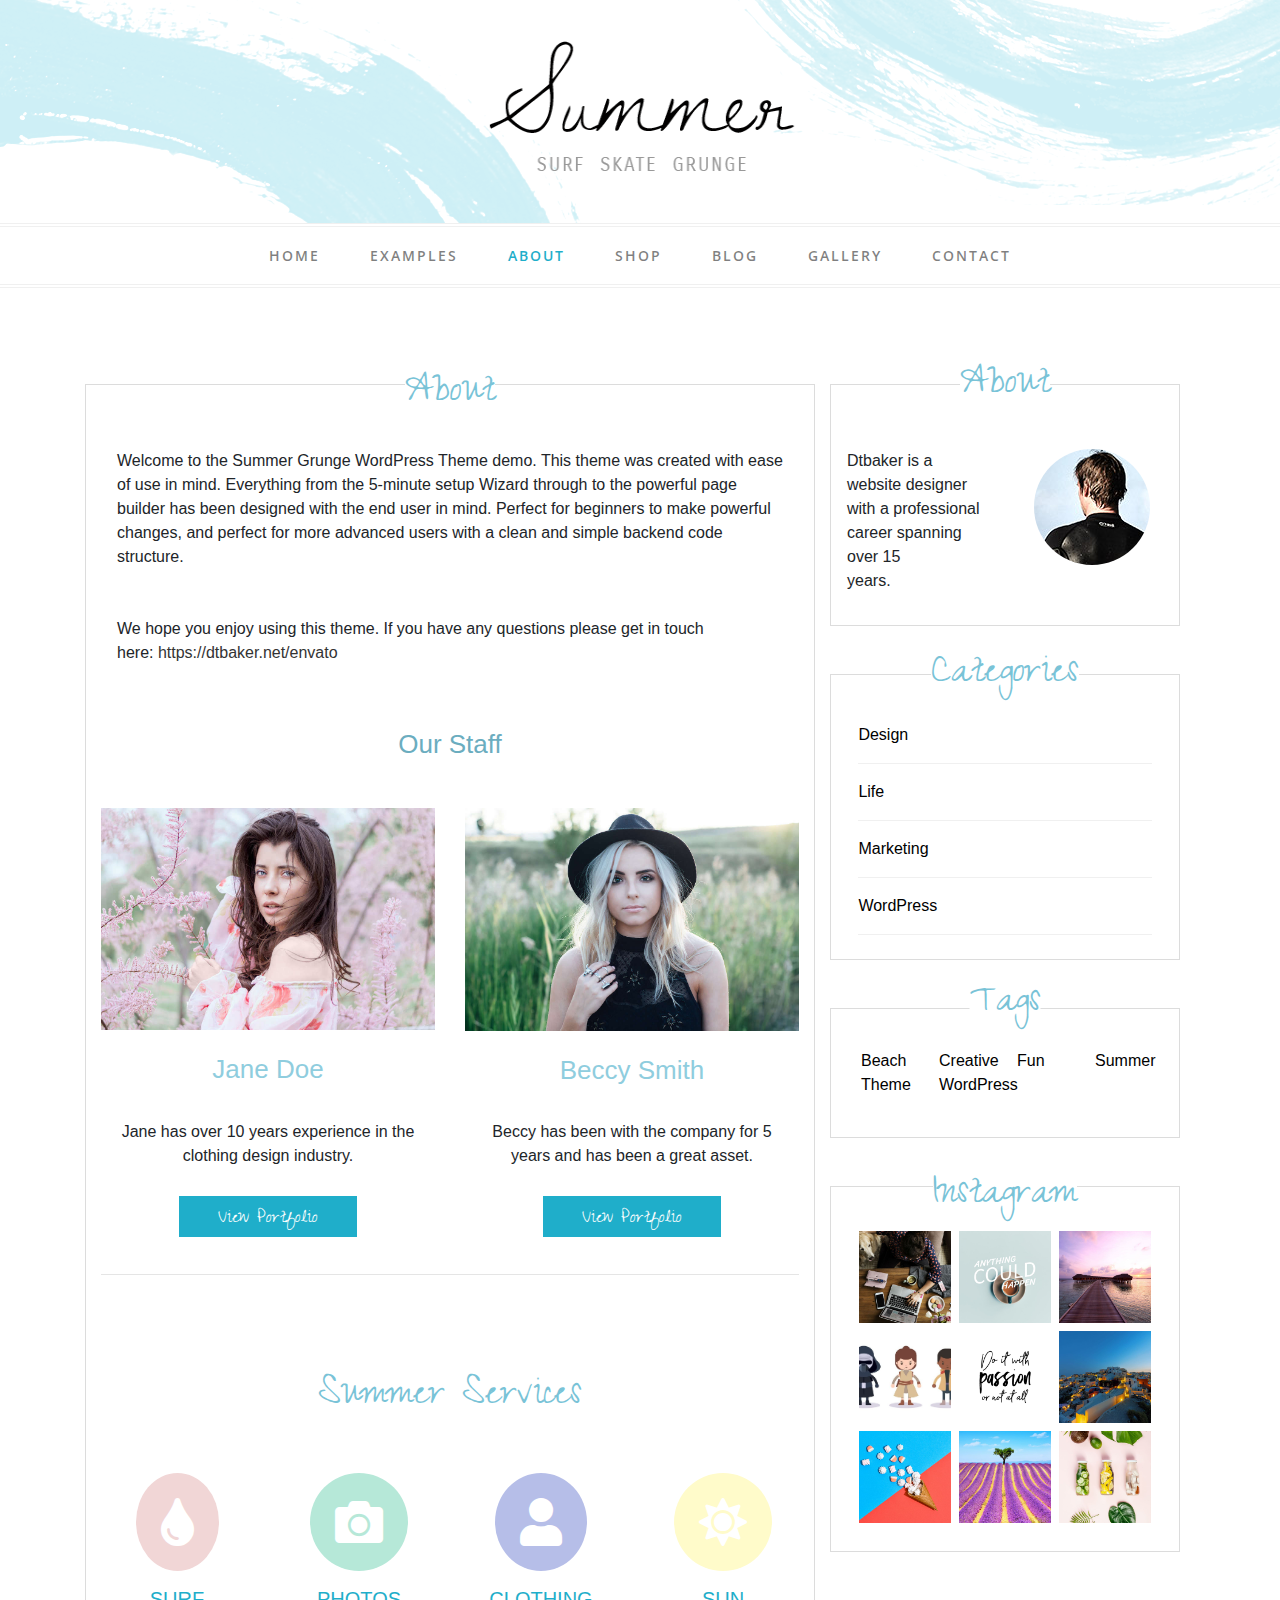
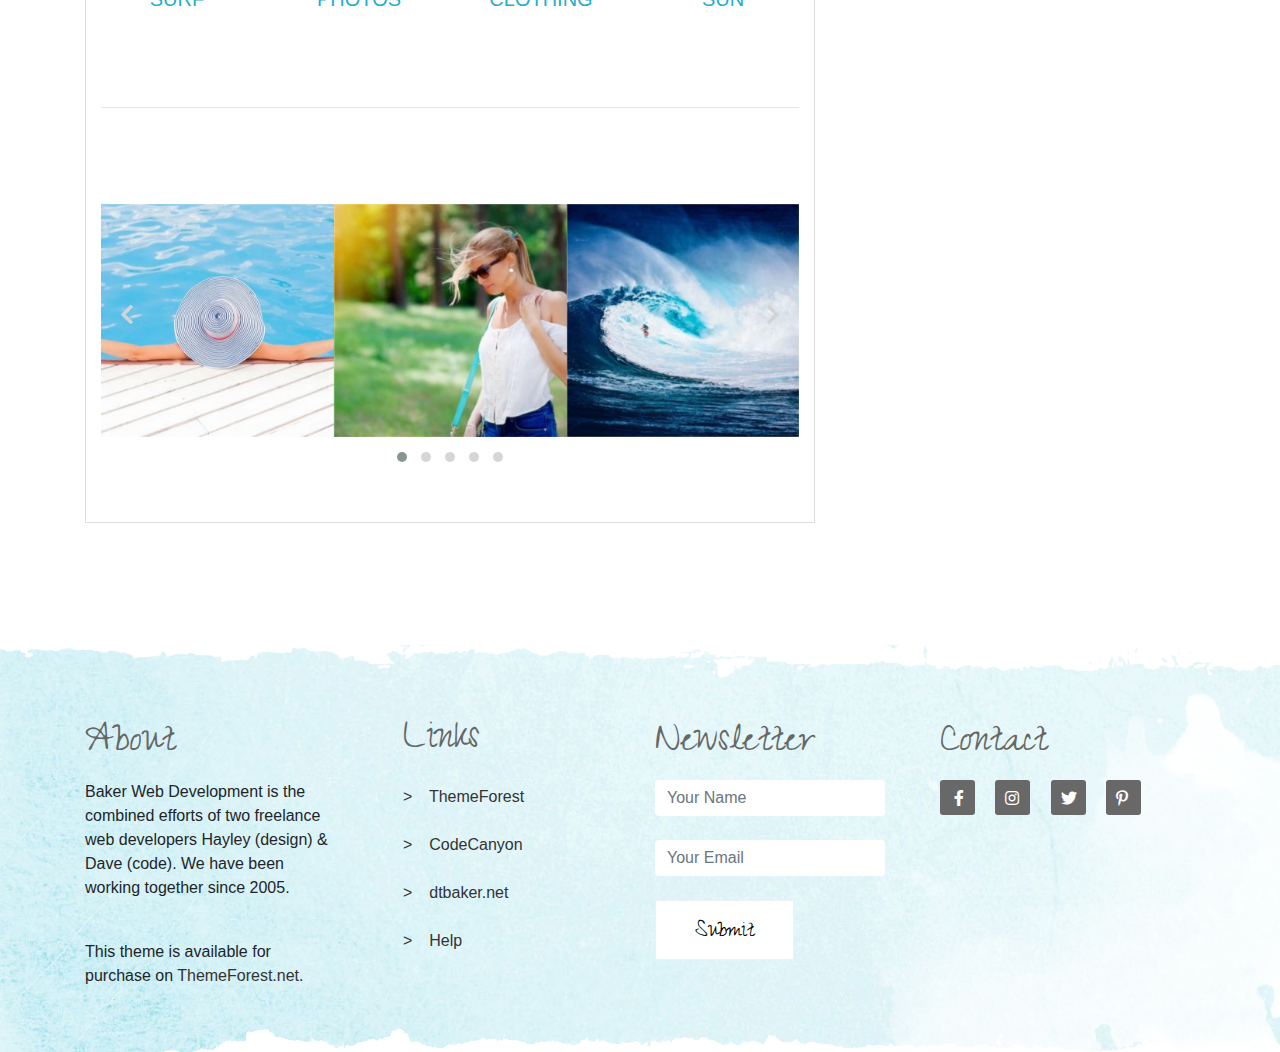
<file: FrontEND/about.html>
<!DOCTYPE html>
<html lang="en">

<head>
    <meta charset="UTF-8">
    <meta name="viewport" content="width=device-width, initial-scale=1.0">
    <meta http-equiv="X-UA-Compatible" content="ie=edge">
    <title>Summer Day</title>
    <link rel="icon" href="images/icon.png">
    <link rel="stylesheet" href="https://use.fontawesome.com/releases/v5.0.9/css/all.css">
    <link href="https://fonts.googleapis.com/css?family=Zeyada" rel="stylesheet">
    <link href="https://fonts.googleapis.com/css?family=Open+Sans:400,600,700" rel="stylesheet">
    <link rel="stylesheet" href="https://stackpath.bootstrapcdn.com/bootstrap/4.1.0/css/bootstrap.min.css">
    <link rel="stylesheet" href="https://cdnjs.cloudflare.com/ajax/libs/OwlCarousel2/2.3.4/assets/owl.carousel.min.css">
    <link rel="stylesheet" href="https://cdnjs.cloudflare.com/ajax/libs/OwlCarousel2/2.3.4/assets/owl.theme.default.min.css">
    <link rel="stylesheet" href="css/mystyle.css">
</head>

<body>
    <header>
        <div class="brand">
            <a href="index.html">
                <img width="310" height="143" src="images/logo.png" alt="">
            </a>
        </div>
    </header>
    <nav style="background-color: #fff" ; class="navbar navbar-expand-lg navbar-light ">
        <button class="navbar-toggler" type="button" data-toggle="collapse" data-target="#navbarNav" aria-controls="navbarNav" aria-expanded="false"
            aria-label="Toggle navigation">
            <span class="navbar-toggler-icon"></span>
        </button>
        <div class="collapse justify-content-center navbar-collapse" id="navbarNav">
            <ul class="navbar-nav">
                <li class="nav-item position-relative">
                    <a class="nav-link" href="index.html">HOME</a>
                    <div class="dropdown position-absolute">
                        <ul>
                            <li>
                                <a href="#">Home Boxed</a>
                            </li>
                            <li>
                                <a href="#">Home with Shop</a>
                            </li>
                        </ul>
                    </div>
                </li>
                <li class="nav-item">
                    <a class="nav-link" href="#">Examples</a>
                    <div class="dropdown position-absolute">
                        <ul>
                            <li>
                                <a href="leftslidebar.html">Left Sidebar</a>
                            </li>
                            <li>
                                <a href="#">Normal Title</a>
                            </li>
                            <li>
                                <a href="#">Top Border</a>
                            </li>
                            <li>
                                <a href="#">Blank Page</a>
                            </li>
                            <li>
                                <a href="#">Typography</a>
                            </li>
                            <li>
                                <a href="#">Media Examples</a>
                            </li>
                            <li>
                                <a href="#">Live Backend Demo</a>
                            </li>
                        </ul>
                    </div>
                </li>
                <li class="nav-item">
                    <a class="nav-link active" href="about.html">About</a>
                    <div class="dropdown position-absolute">
                        <ul>
                            <li>
                                <a href="#">Documentation</a>
                            </li>
                        </ul>
                    </div>
                </li>
                <li class="nav-item">
                    <a class="nav-link" href="shop.html">Shop</a>
                    <div class="dropdown position-absolute">
                        <ul>
                            <li>
                                <a href="cart.html">Cart</a>
                            </li>
                            <li>
                                <a href="#">Checkout</a>
                            </li>
                            <li>
                                <a href="#">My Account</a>
                            </li>
                        </ul>
                    </div>
                </li>
                <li class="nav-item">
                    <a class="nav-link" href="blog.html">Blog</a>
                </li>
                <li class="nav-item">
                    <a class="nav-link" href="gallery.html">Gallery</a>
                </li>
                <li class="nav-item">
                    <a class="nav-link" href="contact.html">Contact</a>
                    <div class="dropdown position-absolute">
                        <ul>
                            <li>
                                <a href="#">Contact 2</a>
                            </li>
                            <li>
                                <a href="#">Contact 3</a>
                            </li>
                        </ul>
                    </div>
                </li>
            </ul>
        </div>
    </nav>
    <div id="section2">
        <div class="container">
            <div class="row mt-5 justify-content-between">
                <div class="col-md-8  col-sm-12">
                    <div class="p-4 pt-5 mt-5 aside row mx-0 position-relative aboutHtml">
                        <h3 style="top:-1%;" class="sideheadh3 position-absolute">About</h3>
                        <div class=" col-12 about">
                            <p class="p-3 mt-5 text-left">Welcome to the Summer Grunge WordPress Theme demo. This theme was created with ease of use in
                                mind. Everything from the 5-minute setup Wizard through to the powerful page builder has
                                been designed with the end user in mind. Perfect for beginners to make powerful changes,
                                and perfect for more advanced users with a clean and simple backend code structure.</p>
                            <p class="text-left p-3">We hope you enjoy using this theme. If you have any questions please get in touch
                                <br> here:
                                <a style="color: #333;" href="#">https://dtbaker.net/envato</a>
                            </p>
                            <h2 class="my-5" style="text-align: center;font-size: 26px;color: #6badbf">Our Staff</h2>
                            <div class="row ">
                                <div class="col-md-6 col-sm-12 ourStafPic">
                                    <img width="100%" src="images/about1img.jpg" alt="">
                                    <h2 class="my-4" style="text-align: center;font-size: 26px;color: #8fcdde;cursor: pointer;">Jane Doe</h2>
                                    <p style="padding: 10px; text-align:center">Jane has over 10 years experience in the clothing design industry.</p>
                                    <div class="mb-5 inputscontact text-center">
                                        <a class="button mb-5 aboutView" style="font-size: 1.3em" href="#">View Portfolio</a>
                                    </div>
                                </div>
                                <div class="col-md-6 col-sm-12 ourStafPic ">
                                    <img width="100%" src="images/about2img.jpg" alt="">
                                    <h2 class="my-4" style="text-align: center;font-size: 26px;color: #8fcdde;cursor: pointer;">Beccy Smith</h2>
                                    <p class="" style="padding: 10px; text-align:center">Beccy has been with the company for 5 years and has been a great asset.</p>
                                    <div class=" inputscontact text-center">
                                        <a class="button mb-5 aboutView" style="font-size: 1.3em" href="#">View Portfolio</a>
                                    </div>
                                </div>
                            </div>
                            <hr>
                            <div class=" my-5 text-center">
                                <h3 class="mt-5" style="transform: translateX(0)">Summer Services</h3>
                            </div>


                            <div class="row serviceDiv">
                                <div class="col-md-3 col-sm-12">
                                    <div class="service">
                                        <a href=""><i style="font-size: 3em;background-color: #f1d6d6" class="fas fa-tint"></i></a>
                                        <h5 class="pt-3 mb-5">SURF</h5>
                                    </div>
                                </div>
                                <div class="col-md-3 col-sm-12">
                                    <div class="service">
                                        <a href=""><i style="font-size: 3em;background-color: #b6e8d8"class="fas fa-camera"></i></a>
                                        <h5 class="pt-3 mb-5">
                                                PHOTOS</h5>
                                    </div>
                                </div>
                                <div class="col-md-3 col-sm-12"  >
                                    <div class="service">
                                        <a href=""> <i style="font-size: 3em;background-color: #b6bee8" class="fas fa-user"></i></a>
                                        <h5 class="pt-3 mb-5">CLOTHING
                                            </h5>
                                    </div>
                                </div>
                                <div class="col-md-3 col-sm-12" >
                                    <div class="service">
                                        <a href=""><i style="font-size: 3em;background-color: #fffbca" class="fas fa-sun"></i></a>
                                        <h5 class="pt-3 mb-5">SUN</h5>
                                    </div>
                                </div>
                            </div>
                            <hr class="my-5">

                            <div class=" owl-carousel about-slider pt-5 my-5 owl-theme part1">
                                    <div class="">
                                        <img src="images/about1.jpg" alt="">
                                    </div>
                                    <div class="">
                                        <img src="images/about2.jpg" alt="">
                                    </div>
                                    <div class="">
                                        <img src="images/about3.jpg" alt="">
                                    </div>
                                    <div class="">
                                        <img src="images/about4.jpg" alt="">
                                    </div>
                                    <div class="">
                                        <img src="images/about5.jpg" alt="">
                                    </div>
                                    <div class="">
                                        <img src="images/about6.jpg" alt="">
                                    </div>
                                    <div class="">
                                        <img src="images/about7.jpg" alt="">
                                    </div>
                                    <div class="">
                                        <img src="images/about8.jpg" alt="">
                                    </div>
                                    <div class="">
                                        <img src="images/about9.jpg" alt="">
                                    </div>
                                    <div class="">
                                        <img src="images/about10.jpg" alt="">
                                    </div>

                            
                                </div>


                        </div>
                    </div>
                </div>
                <div class="col-md-4 col-sm-12 rightCol mt-5">

                        <!-- right side -->
                        <div class="p-4 aside row ">
                            <h3 class="position-absolute about ">About</h3>
                            <div class=" col-md-6 col-sm-12 p-3 mt-5 ">
                                <p class="text-left  aboutText">Dtbaker is a website designer with a professional career spanning over 15
                                    <br> years.</p>
                            </div>
                            <div class=" col-md-6 col-sm-12 p-3 mt-5">
                                <img class="rounded-circle" src="images/leftimg.jpg" alt="">
                            </div>
                        </div>
    
                        <div class=" aside  row mt-5">
                            <h3 class="position-absolute mt-1 categories">Categories</h3>
                            <ul class="text-left py-4 categor ">
                                <li class="p-3  pt-4" style="border-bottom: 1px solid #f0f0f0">
                                    <a href="">Design</a>
                                </li>
                                <li class="p-3 " style="border-bottom: 1px solid #f0f0f0">
                                    <a href="">Life</a>
                                </li>
                                <li class="p-3 " style="border-bottom: 1px solid #f0f0f0">
                                    <a href="">Marketing</a>
                                </li>
                                <li class="p-3 " style="border-bottom: 1px solid #f0f0f0">
                                    <a href="">WordPress</a>
                                </li>
    
                            </ul>
                        </div>
                        <div class=" aside  row mt-5">
                            <h3 class="position-absolute tags ">Tags</h3>
                            <div class="tagcloud">
    
                                <ul>
                                    <li>
                                        <a href="https://summer-day.themes.dtbaker.net/tag/beach/" class="" style="font-size: 8pt;"
                                            aria-label="Beach (1 item)">Beach</a>
                                    </li>
                                    <li>
                                        <a href="https://summer-day.themes.dtbaker.net/tag/creative/" class="" style="font-size: 8pt;"
                                            aria-label="Creative (1 item)">Creative</a>
                                    </li>
                                    <li>
                                        <a href="https://summer-day.themes.dtbaker.net/tag/fun/" class="" style="font-size: 8pt;"
                                            aria-label="Fun (1 item)">Fun</a>
                                    </li>
                                    <li>
                                        <a href="https://summer-day.themes.dtbaker.net/tag/summer/" class="" style="font-size: 8pt;"
                                            aria-label="Summer (1 item)">Summer</a>
                                    </li>
                                    <li>
                                        <a href="https://summer-day.themes.dtbaker.net/tag/theme/" class="" style="font-size: 8pt;"
                                            aria-label="Theme (1 item)">Theme</a>
                                    </li>
                                    <li>
                                        <a href="https://summer-day.themes.dtbaker.net/tag/wordpress/" class="" style="font-size: 8pt;"
                                            aria-label="WordPress (1 item)">WordPress</a>
                                    </li>
                                </ul>
                            </div>
    
    
    
                        </div>
    
                        <div class=" aside  row mt-5">
                            <h3 class="position-absolute instagram ">Instagram</h3>
    
                            <div class="col-12  ">
                                <div class="row p-4 justify-content-center">
                                    <div class="col-4 p-1  mt-3 instaPic">
                                        <img src="images/ins1.jpg" class="" alt="" width='100%'>
                                    </div>
                                    <div class="col-4 p-1  mt-3 instaPic">
                                        <img src="images/ins2.jpg" class="" alt="" width='100%'>
                                    </div>
                                    <div class="col-4 p-1  mt-3 instaPic">
                                        <img src="images/ins3.jpg" class="" alt="" width='100%'>
                                    </div>
                                    <div class="col-4 p-1  instaPic">
                                        <img src="images/ins4.jpg" class="" alt="" width='100%'>
                                    </div>
                                    <div class="col-4 p-1 instaPic">
                                        <img src="images/ins5.jpg" class="" alt="" width='100%'>
                                    </div>
                                    <div class="col-4 p-1  instaPic">
                                        <img src="images/ins6.jpg" class="" alt="" width='100%'>
                                    </div>
                                    <div class="col-4 p-1  instaPic">
                                        <img src="images/ins7.jpg" class="" alt="" width='100%'>
                                    </div>
                                    <div class="col-4 p-1  instaPic">
                                        <img src="images/ins8.jpg" class="" alt="" width='100%'>
                                    </div>
                                    <div class="col-4 p-1  instaPic">
                                        <img src="images/ins9.jpg" class="" alt="" width='100%'>
    
                                    </div>
                                </div>
                            </div>
    
    
    
                        </div>
                        <!-- right side ends -->
                    </div>
    
            </div>
        </div>
    </div>
    <footer class="mt-10">
            <div class="container">
                <div class="row ">
                    <div class="col-md-3 col-sm-12  my-5 ">
    
                        <h3>About</h3>
                     
                            <p>Baker Web Development is the combined efforts of two freelance web developers Hayley (design) & Dave
                                (code). We have been working together since 2005.</p>
                            <br>
                            <p>This theme is available for purchase on
                                <a href="https://themeforest.net/">ThemeForest.net</a>.</p>
                        
    
                    </div>
                    <div class="col-md-3 col-sm-12  my-5  pl-5">
    
                        <h3>Links</h3>
                        <ul></ul>
                        <li class="">
                            <a href="">
                                <span>></span> &ensp; ThemeForest</a>
                        </li>
                        <li class="pt-4">
                            <a href="">
                                <span>></span> &ensp; CodeCanyon</a>
                        </li>
                        <li class="pt-4">
                            <a href="">
                                <span>></span> &ensp; dtbaker.net</a>
                        </li>
                        <li class="pt-4">
                            <a href="">
                                <span>></span> &ensp; Help</a>
                        </li>
                        </ul>
                    </div>
                    <div class="my-5 col-md-3 col-sm-12">
                            <h3>Newsletter</h3>
                            <input class="form-control" type="text" placeholder="Your Name">
                            <input class="form-control mt-4" type="email" placeholder="Your Email">
                            <button class="mt-4" type="submit" >Submit</button>
                        </div>
                    <div class="col-md-3 col-sm-12  my-5 contact">
    
                        <h3>Contact</h3>
    
                        <a  target="_blank" class="" href="https://www.facebook.com/pervin.qurbanli">
                            <i class="fab fa-facebook-f"></i>
                        </a>
    
                        </span>
                        <a  target="_blank" class="ml-3" href="https://www.instagram.com/qp_62/">
                            <i class="fab fa-instagram"></i>
                        </a>
                        <a  target="_blank" class="ml-3" href="https://twitter.com/qp_o62">
                            <i class="fab fa-twitter"></i>
                        </a>
                        <a  target="_blank" class="ml-3" href="">
                            <i class="fab  fa-pinterest-p"></i>
                        </a>
    
                    </div>
                </div>
            </div>
    
    
        </footer>

    <script src="https://code.jquery.com/jquery-3.3.1.min.js"></script>
    <script src="https://cdnjs.cloudflare.com/ajax/libs/OwlCarousel2/2.3.4/owl.carousel.min.js"></script>
    <script src="https://cdnjs.cloudflare.com/ajax/libs/popper.js/1.14.0/umd/popper.min.js" integrity="sha384-cs/chFZiN24E4KMATLdqdvsezGxaGsi4hLGOzlXwp5UZB1LY//20VyM2taTB4QvJ"
        crossorigin="anonymous"></script>
    <script src="https://stackpath.bootstrapcdn.com/bootstrap/4.1.0/js/bootstrap.min.js" integrity="sha384-uefMccjFJAIv6A+rW+L4AHf99KvxDjWSu1z9VI8SKNVmz4sk7buKt/6v9KI65qnm"
        crossorigin="anonymous"></script>
    <script src="js/main.js"></script>

</body>

</html>
</file>
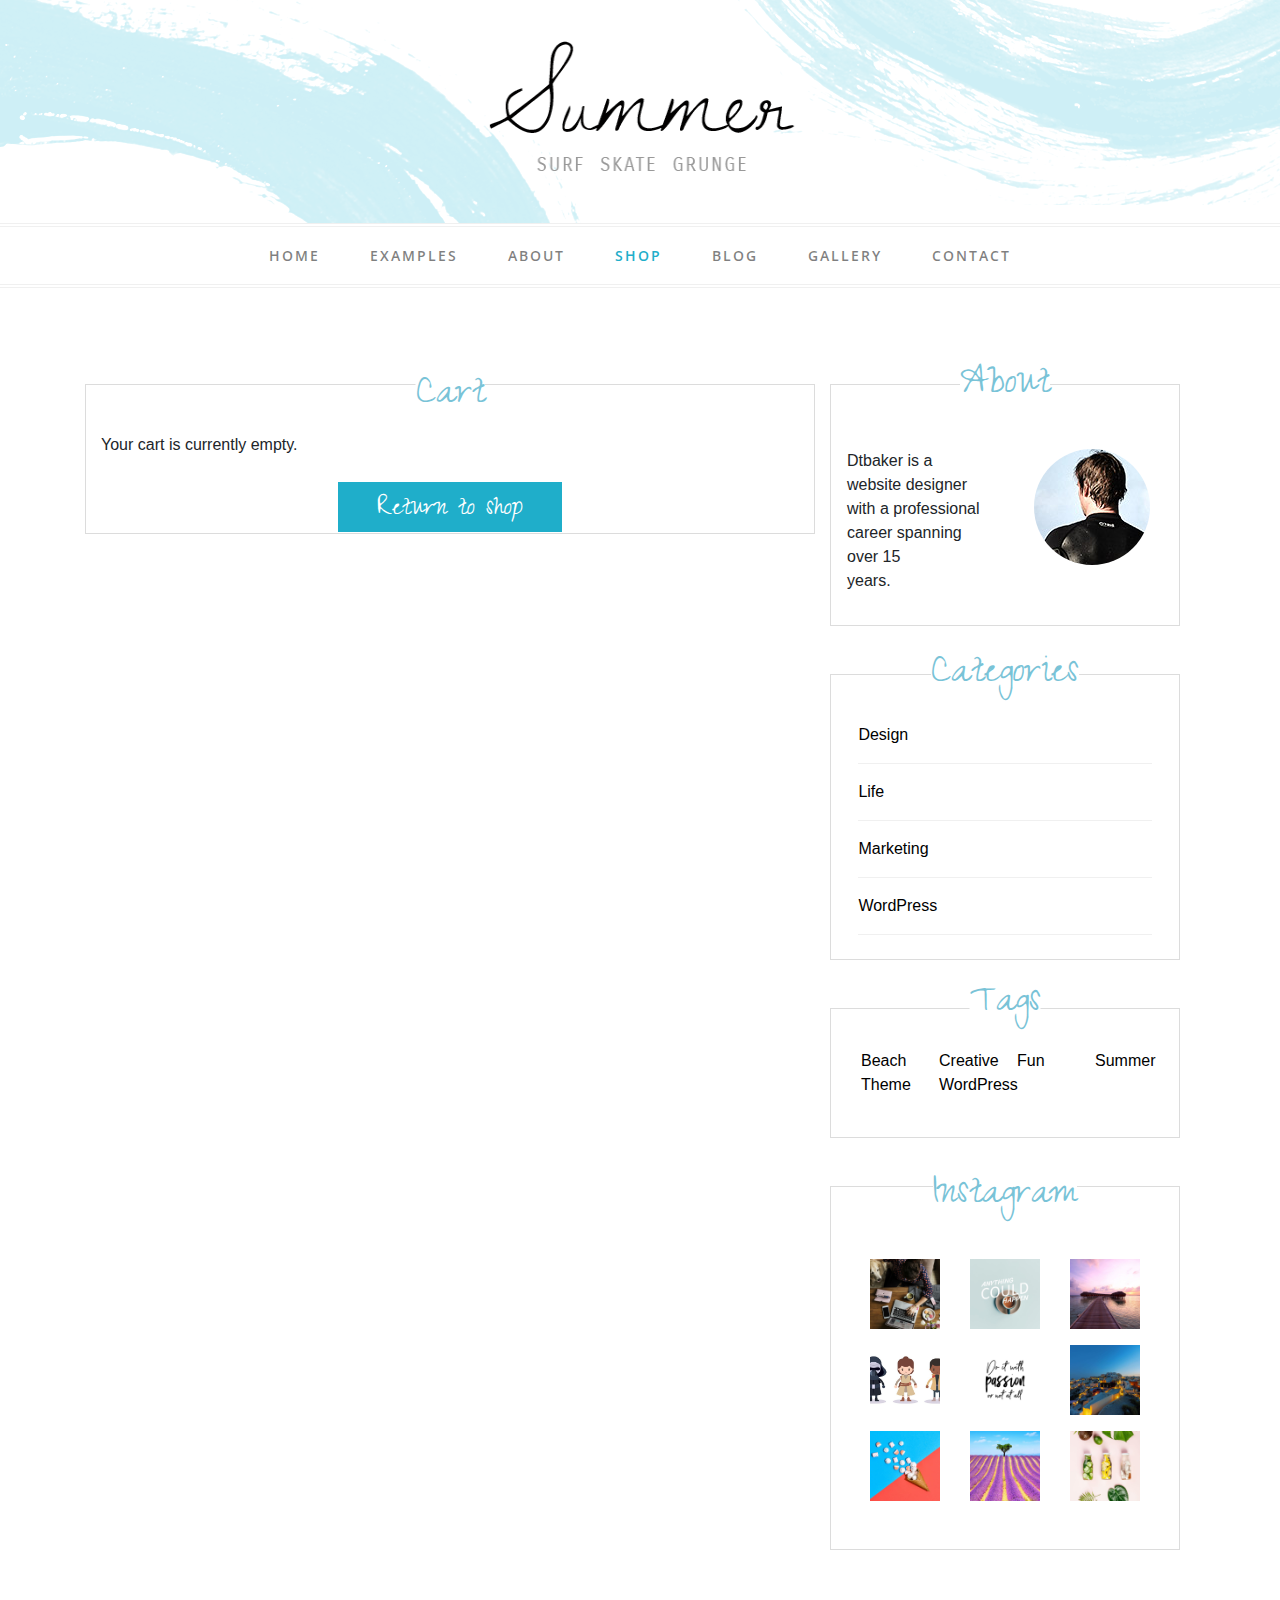
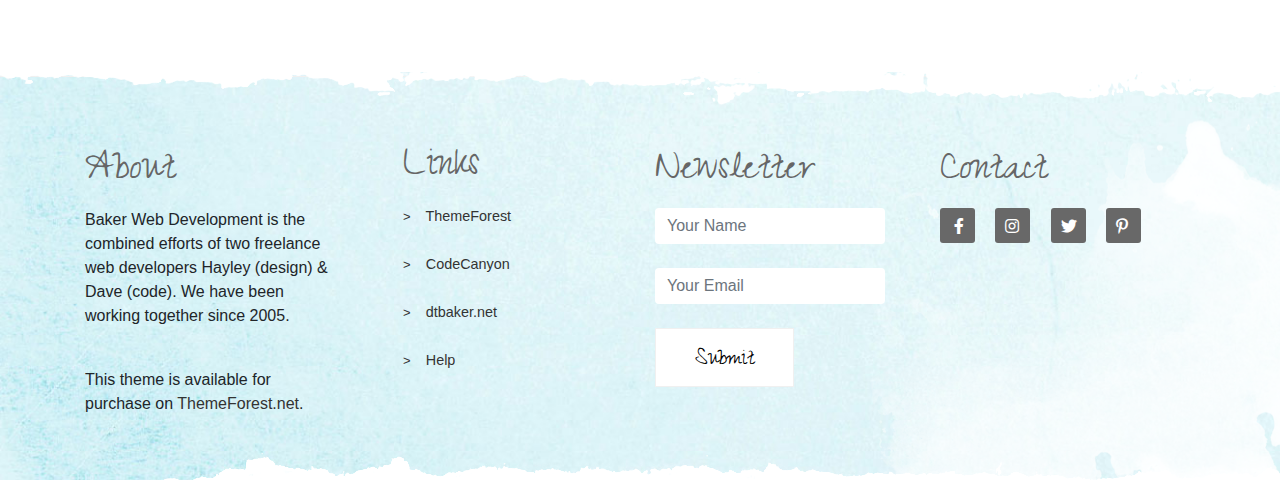
<file: FrontEND/cart.html>
<!DOCTYPE html>
<html lang="en">

<head>
    <meta charset="UTF-8">
    <meta name="viewport" content="width=device-width, initial-scale=1.0">
    <meta http-equiv="X-UA-Compatible" content="ie=edge">
    <title>Summer Day</title>
    <link rel="icon" href="images/icon.png">
    <link rel="stylesheet" href="https://use.fontawesome.com/releases/v5.0.9/css/all.css">
    <link href="https://fonts.googleapis.com/css?family=Zeyada" rel="stylesheet">
    <link href="https://fonts.googleapis.com/css?family=Open+Sans:400,600,700" rel="stylesheet">
    <link rel="stylesheet" href="https://stackpath.bootstrapcdn.com/bootstrap/4.1.0/css/bootstrap.min.css">
    <link rel="stylesheet" href="https://cdnjs.cloudflare.com/ajax/libs/OwlCarousel2/2.3.4/assets/owl.carousel.min.css">
    <link rel="stylesheet" href="https://cdnjs.cloudflare.com/ajax/libs/OwlCarousel2/2.3.4/assets/owl.theme.default.min.css">
    <link rel="stylesheet" href="css/mystyle.css">
</head>

<body>
    <header>
        <div class="brand">
            <a href="index.html">
                <img width="310" height="143" src="images/logo.png" alt="">
            </a>
        </div>
    </header>
    <nav style="background-color: #fff" ; class="navbar navbar-expand-lg navbar-light ">
        <button class="navbar-toggler" type="button" data-toggle="collapse" data-target="#navbarNav" aria-controls="navbarNav" aria-expanded="false"
            aria-label="Toggle navigation">
            <span class="navbar-toggler-icon"></span>
        </button>
        <div class="collapse justify-content-center navbar-collapse" id="navbarNav">
            <ul class="navbar-nav">
                <li class="nav-item position-relative">
                    <a class="nav-link" href="index.html">HOME</a>
                    <div class="dropdown position-absolute">
                        <ul>
                            <li>
                                <a href="#">Home Boxed</a>
                            </li>
                            <li>
                                <a href="#">Home with Shop</a>
                            </li>
                        </ul>
                    </div>
                </li>
                <li class="nav-item">
                    <a class="nav-link" href="#">Examples</a>
                    <div class="dropdown position-absolute">
                        <ul>
                            <li>
                                <a href="leftslidebar.html">Left Sidebar</a>
                            </li>
                            <li>
                                <a href="#">Normal Title</a>
                            </li>
                            <li>
                                <a href="#">Top Border</a>
                            </li>
                            <li>
                                <a href="#">Blank Page</a>
                            </li>
                            <li>
                                <a href="#">Typography</a>
                            </li>
                            <li>
                                <a href="#">Media Examples</a>
                            </li>
                            <li>
                                <a href="#">Live Backend Demo</a>
                            </li>
                        </ul>
                    </div>
                </li>
                <li class="nav-item">
                    <a class="nav-link " href="about.html">About</a>
                    <div class="dropdown position-absolute">
                        <ul>
                            <li>
                                <a href="#">Documentation</a>
                            </li>
                        </ul>
                    </div>
                </li>
                <li class="nav-item">
                    <a class="nav-link active" href="shop.html">Shop</a>
                    <div class="dropdown position-absolute">
                        <ul>
                            <li>
                                <a href="cart.html">Cart</a>
                            </li>
                            <li>
                                <a href="#">Checkout</a>
                            </li>
                            <li>
                                <a href="#">My Account</a>
                            </li>
                        </ul>
                    </div>
                </li>
                <li class="nav-item">
                    <a class="nav-link" href="blog.html">Blog</a>
                </li>
                <li class="nav-item">
                    <a class="nav-link" href="gallery.html">Gallery</a>
                </li>
                <li class="nav-item">
                    <a class="nav-link" href="contact.html">Contact</a>
                    <div class="dropdown position-absolute">
                        <ul>
                            <li>
                                <a href="#">Contact 2</a>
                            </li>
                            <li>
                                <a href="#">Contact 3</a>
                            </li>
                        </ul>
                    </div>
                </li>
            </ul>
        </div>
    </nav>
    <div id="section2">
        <div class="container">
            <div class="row mt-5 justify-content-between">
                <div class="col-md-8  col-sm-12">
                    <div class="p-4 pt-5 mt-5 aside row mx-0 position-relative">
                        <h3 style="top:-10%;" class="sideheadh3 position-absolute">Cart</h3>
                      

                        <div class=" col-12 text-left  ">
                            <p class="mt-5 text-left noneDiv">Your cart is currently empty.</p>

                            <a href="shop.html" class="button returnShop">Return to shop</a>
                        </div>


                        


                    </div>
                </div>
                <div class="col-md-4 col-sm-12 rightCol mt-5">

                    <!-- right side -->
                    <div class="p-4 aside row ">
                        <h3 class="position-absolute about ">About</h3>
                        <div class=" col-md-6 col-sm-12 p-3 mt-5 ">
                            <p class="text-left">Dtbaker is a website designer with a professional career spanning over 15
                                <br> years.</p>
                        </div>
                        <div class=" col-md-6 col-sm-12 p-3 mt-5">
                            <img class="rounded-circle" src="images/leftimg.jpg" alt="">
                        </div>
                    </div>

                    <div class=" aside  row mt-5">
                        <h3 class="position-absolute mt-1 categories">Categories</h3>
                        <ul class="text-left py-4 categor ">
                            <li class="p-3  pt-4" style="border-bottom: 1px solid #f0f0f0">
                                <a href="">Design</a>
                            </li>
                            <li class="p-3 " style="border-bottom: 1px solid #f0f0f0">
                                <a href="">Life</a>
                            </li>
                            <li class="p-3 " style="border-bottom: 1px solid #f0f0f0">
                                <a href="">Marketing</a>
                            </li>
                            <li class="p-3 " style="border-bottom: 1px solid #f0f0f0">
                                <a href="">WordPress</a>
                            </li>

                        </ul>
                    </div>
                    <div class=" aside  row mt-5">
                        <h3 class="position-absolute tags ">Tags</h3>
                        <div class="tagcloud">

                            <ul>
                                <li>
                                    <a href="https://summer-day.themes.dtbaker.net/tag/beach/" class="" style="font-size: 8pt;" aria-label="Beach (1 item)">Beach</a>
                                </li>
                                <li>
                                    <a href="https://summer-day.themes.dtbaker.net/tag/creative/" class="" style="font-size: 8pt;" aria-label="Creative (1 item)">Creative</a>
                                </li>
                                <li>
                                    <a href="https://summer-day.themes.dtbaker.net/tag/fun/" class="" style="font-size: 8pt;" aria-label="Fun (1 item)">Fun</a>
                                </li>
                                <li>
                                    <a href="https://summer-day.themes.dtbaker.net/tag/summer/" class="" style="font-size: 8pt;" aria-label="Summer (1 item)">Summer</a>
                                </li>
                                <li>
                                    <a href="https://summer-day.themes.dtbaker.net/tag/theme/" class="" style="font-size: 8pt;" aria-label="Theme (1 item)">Theme</a>
                                </li>
                                <li>
                                    <a href="https://summer-day.themes.dtbaker.net/tag/wordpress/" class="" style="font-size: 8pt;" aria-label="WordPress (1 item)">WordPress</a>
                                </li>
                            </ul>






                        </div>



                    </div>

                    <div class=" aside  row mt-5">
                        <h3 class="position-absolute instagram ">Instagram</h3>

                        <div class="col-12  ">
                            <div class="row p-4">
                                <div class="col-4 m-0 mt-5 instaPic">
                                    <img src="images/ins1.jpg" class="" alt="" width='100%'>
                                </div>
                                <div class="col-4 m-0 mt-5 instaPic">
                                    <img src="images/ins2.jpg" class="" alt="" width='100%'>
                                </div>
                                <div class="col-4 m-0 mt-5 instaPic">
                                    <img src="images/ins3.jpg" class="" alt="" width='100%'>
                                </div>
                                <div class="col-4 m-0 my-3 instaPic">
                                    <img src="images/ins4.jpg" class="" alt="" width='100%'>
                                </div>
                                <div class="col-4 my-3 instaPic">
                                    <img src="images/ins5.jpg" class="" alt="" width='100%'>
                                </div>
                                <div class="col-4 m-0 my-3 instaPic">
                                    <img src="images/ins6.jpg" class="" alt="" width='100%'>
                                </div>
                                <div class="col-4 m-0 mb-4 instaPic">
                                    <img src="images/ins7.jpg" class="" alt="" width='100%'>
                                </div>
                                <div class="col-4 m-0 mb-4 instaPic">
                                    <img src="images/ins8.jpg" class="" alt="" width='100%'>
                                </div>
                                <div class="col-4 m-0 mb-4 instaPic">
                                    <img src="images/ins9.jpg" class="" alt="" width='100%'>

                                </div>
                            </div>
                        </div>



                    </div>
                    <!-- right side ends -->
                </div>


            </div>
        </div>
    </div>
    <footer class="mt-10">
        <div class="container">
            <div class="row ">
                <div class="col-md-3 col-sm-12  my-5 ">

                    <h3>About</h3>
                    <ul>
                        <p>Baker Web Development is the combined efforts of two freelance web developers Hayley (design) & Dave
                            (code). We have been working together since 2005.</p>
                        <br>
                        <p>This theme is available for purchase on
                            <a href="https://themeforest.net/">ThemeForest.net</a>.</p>
                    </ul>

                </div>
                <div class="col-md-3 col-sm-12  my-5  pl-5">

                    <h3>Links</h3>
                    <ul>
                        <li class="">
                            <a href="">
                                <span>></span> &ensp; ThemeForest</a>
                        </li>
                        <li class="pt-4">
                            <a href="">
                                <span>></span> &ensp; CodeCanyon</a>
                        </li>
                        <li class="pt-4">
                            <a href="">
                                <span>></span> &ensp; dtbaker.net</a>
                        </li>
                        <li class="pt-4">
                            <a href="">
                                <span>></span> &ensp; Help</a>
                        </li>
                    </ul>
                </div>
                <div class="my-5 col-md-3 col-sm-12">
                    <h3>Newsletter</h3>
                    <input class="form-control" type="text" placeholder="Your Name">
                    <input class="form-control mt-4" type="email" placeholder="Your Email">
                    <button class="mt-4" type="submit">Submit</button>
                </div>
                <div class="col-md-3 col-sm-12  my-5 contact">

                    <h3>Contact</h3>

                    <a target="_blank" class="" href="https://www.facebook.com/pervin.qurbanli">
                        <i class="fab fa-facebook-f"></i>
                    </a>

                    </span>
                    <a target="_blank" class="ml-3" href="https://www.instagram.com/qp_62/">
                        <i class="fab fa-instagram"></i>
                    </a>
                    <a target="_blank" class="ml-3" href="https://twitter.com/qp_o62">
                        <i class="fab fa-twitter"></i>
                    </a>
                    <a target="_blank" class="ml-3" href="">
                        <i class="fab  fa-pinterest-p"></i>
                    </a>

                </div>
            </div>
        </div>


    </footer>

    <script src="https://code.jquery.com/jquery-3.3.1.min.js"></script>
    <script src="https://cdnjs.cloudflare.com/ajax/libs/OwlCarousel2/2.3.4/owl.carousel.min.js"></script>
    <script src="https://cdnjs.cloudflare.com/ajax/libs/popper.js/1.14.0/umd/popper.min.js" integrity="sha384-cs/chFZiN24E4KMATLdqdvsezGxaGsi4hLGOzlXwp5UZB1LY//20VyM2taTB4QvJ"
        crossorigin="anonymous"></script>
    <script src="https://stackpath.bootstrapcdn.com/bootstrap/4.1.0/js/bootstrap.min.js" integrity="sha384-uefMccjFJAIv6A+rW+L4AHf99KvxDjWSu1z9VI8SKNVmz4sk7buKt/6v9KI65qnm"
        crossorigin="anonymous"></script>
    <script src="js/main.js"></script>

</body>

</html>
</file>
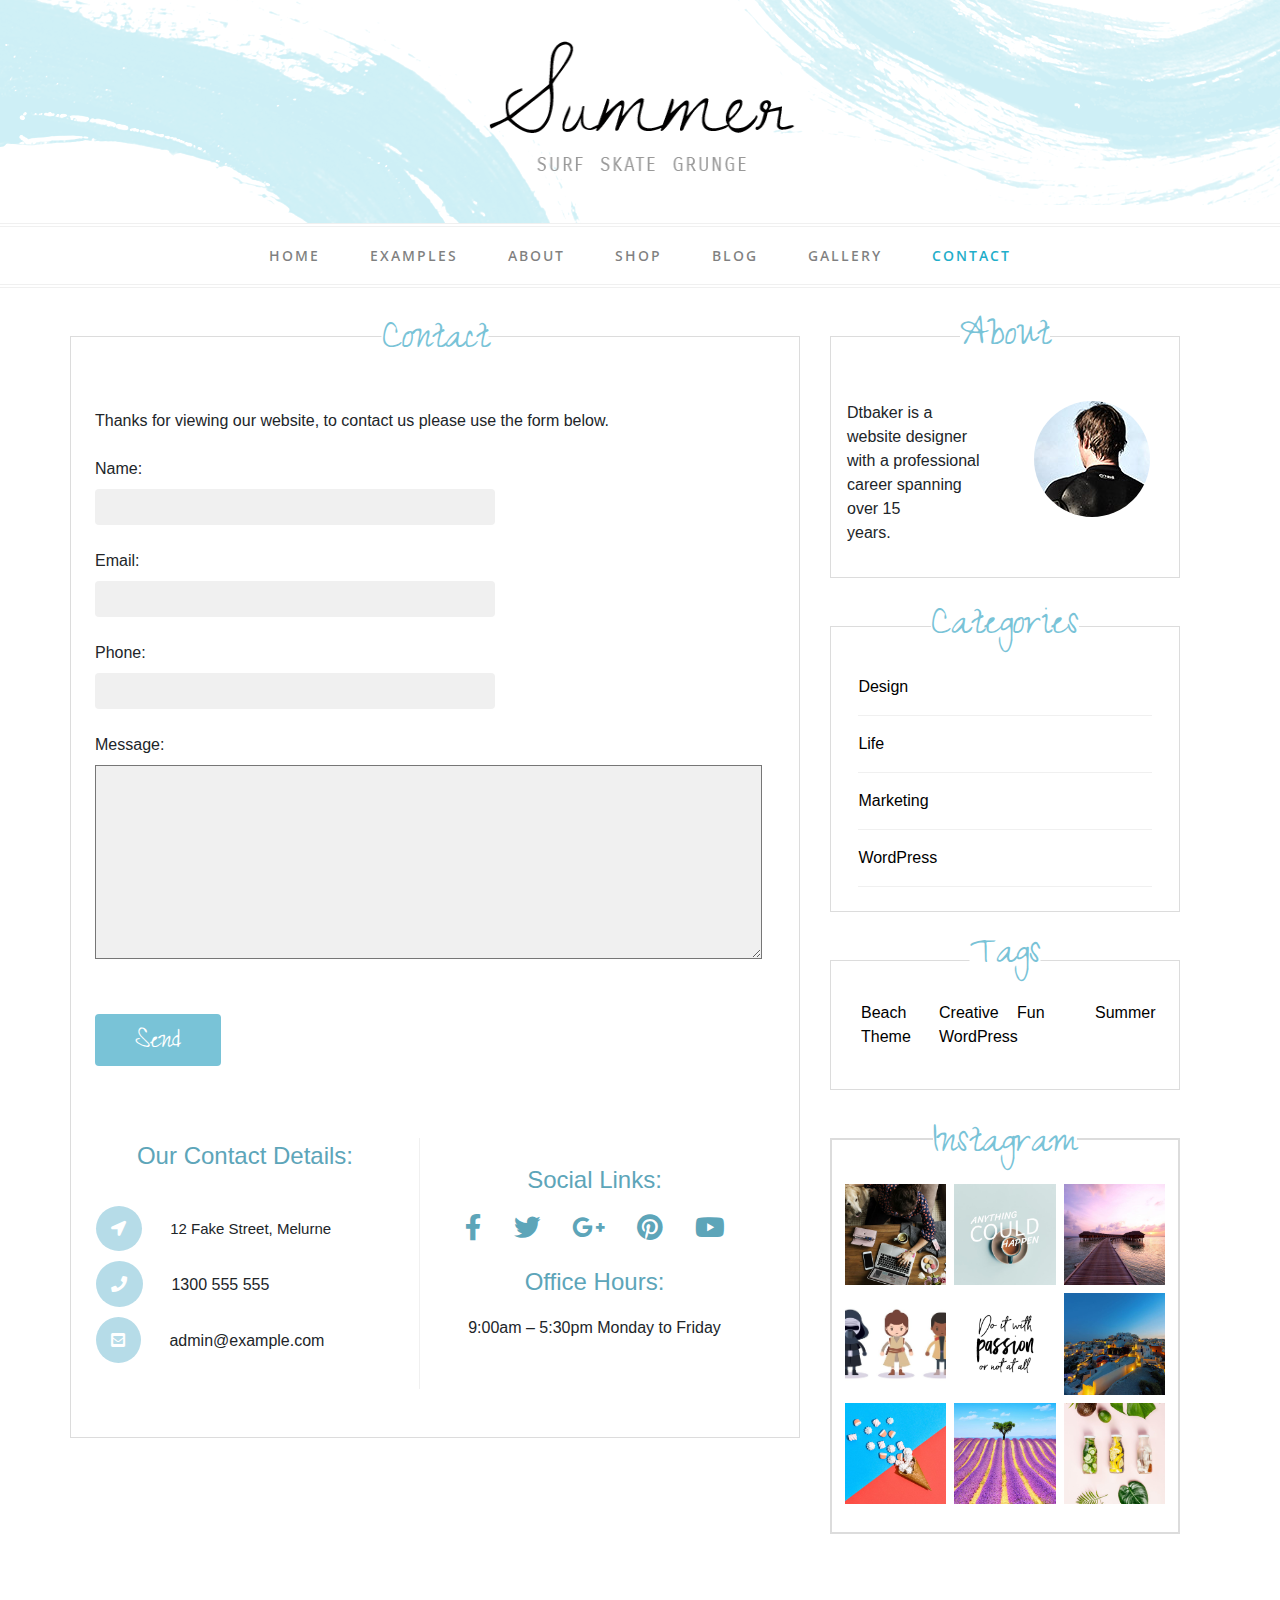
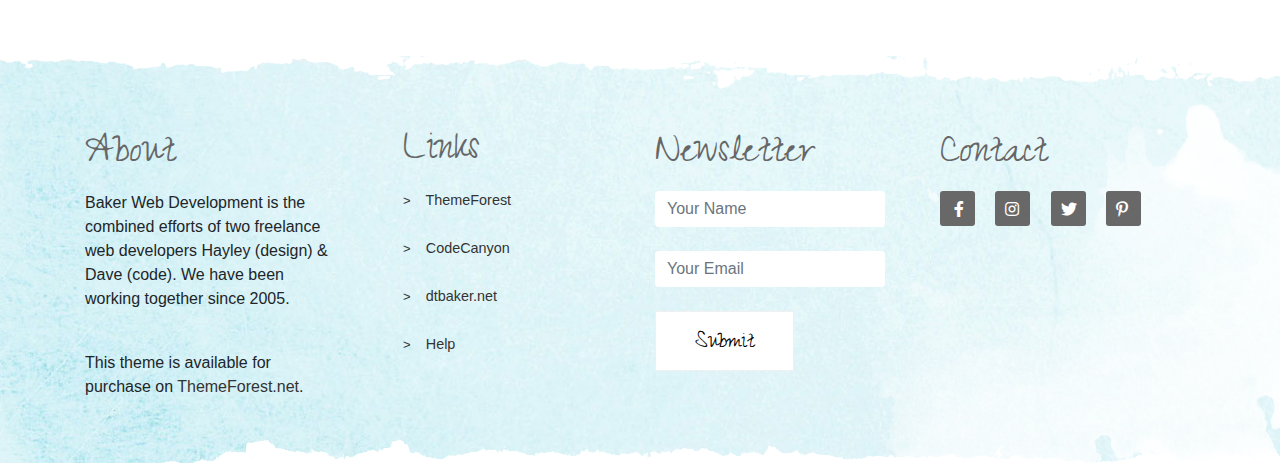
<file: FrontEND/contact.html>
<!DOCTYPE html>
<html lang="en">

<head>
    <meta charset="UTF-8">
    <meta name="viewport" content="width=device-width, initial-scale=1.0">
    <meta http-equiv="X-UA-Compatible" content="ie=edge">
    <title>Summer Day</title>
    <link rel="icon" href="images/icon.png">
    <link rel="stylesheet" href="https://use.fontawesome.com/releases/v5.0.9/css/all.css">
    <link href="https://fonts.googleapis.com/css?family=Open+Sans:400,600,700" rel="stylesheet">
    <link rel="stylesheet" href="https://stackpath.bootstrapcdn.com/bootstrap/4.1.0/css/bootstrap.min.css">
    <link href="https://fonts.googleapis.com/css?family=Zeyada" rel="stylesheet">
    <link rel="stylesheet" href="https://cdnjs.cloudflare.com/ajax/libs/OwlCarousel2/2.3.4/assets/owl.carousel.min.css">
    <link rel="stylesheet" href="https://cdnjs.cloudflare.com/ajax/libs/OwlCarousel2/2.3.4/assets/owl.theme.default.css">
    <link rel="stylesheet" href="css/mystyle.css">
</head>

<body>
    <header>
        <div class="brand">
            <a href="index.html">
                <img width="310" height="143" src="images/logo.png" alt="">
            </a>
        </div>
    </header>
    <nav style="background-color: #fff" ; class="navbar navbar-expand-lg navbar-light ">
        <button class="navbar-toggler" type="button" data-toggle="collapse" data-target="#navbarNav" aria-controls="navbarNav" aria-expanded="false"
            aria-label="Toggle navigation">
            <span class="navbar-toggler-icon"></span>
        </button>
        <div class="collapse justify-content-center navbar-collapse" id="navbarNav">
            <ul class="navbar-nav">
                <li class="nav-item position-relative">
                    <a class="nav-link " href="index.html">HOME</a>
                    <div class="dropdown position-absolute">
                        <ul>
                            <li>
                                <a href="#">Home Boxed</a>
                            </li>
                            <li>
                                <a href="#">Home with Shop</a>
                            </li>
                        </ul>
                    </div>
                </li>
                <li class="nav-item">
                    <a class="nav-link" href="#">Examples</a>
                    <div class="dropdown position-absolute">
                        <ul>
                            <li>
                                <a href="leftslidebar.html">Left Sidebar</a>
                            </li>
                            <li>
                                <a href="#">Normal Title</a>
                            </li>
                            <li>
                                <a href="#">Top Border</a>
                            </li>
                            <li>
                                <a href="#">Blank Page</a>
                            </li>
                            <li>
                                <a href="#">Typography</a>
                            </li>
                            <li>
                                <a href="#">Media Examples</a>
                            </li>
                            <li>
                                <a href="#">Live Backend Demo</a>
                            </li>
                        </ul>
                    </div>
                </li>
                <li class="nav-item">
                    <a class="nav-link" href="about.html">About</a>
                    <div class="dropdown position-absolute">
                        <ul>
                            <li>
                                <a href="#">Documentation</a>
                            </li>
                        </ul>
                    </div>
                </li>
                <li class="nav-item">
                    <a class="nav-link" href="shop.html">Shop</a>
                    <div class="dropdown position-absolute">
                        <ul>
                            <li>
                                <a href="cart.html">Cart</a>
                            </li>
                            <li>
                                <a href="#">Checkout</a>
                            </li>
                            <li>
                                <a href="#">My Account</a>
                            </li>
                        </ul>
                    </div>
                </li>
                <li class="nav-item">
                    <a class="nav-link " href="blog.html">Blog</a>
                </li>
                <li class="nav-item">
                    <a class="nav-link" href="gallery.html">Gallery</a>
                </li>
                <li class="nav-item active">
                    <a class="nav-link active" href="contact.html">Contact</a>
                    <div class="dropdown position-absolute">
                        <ul>
                            <li>
                                <a href="#">Contact 2</a>
                            </li>
                            <li>
                                <a href="#">Contact 3</a>
                            </li>
                        </ul>
                    </div>
                </li>
            </ul>
        </div>
    </nav>


    <div class="container">

        <section>
            <div class="row mt-5">
                <div class="col-md-8 col-sm-12">
                    <div class=" aside  row leftSidebar">
                        <h3 class="position-absolute " style="top: -2%;">Contact</h3>
                        <div class="text-left mt-5 p-4">
                            <p>Thanks for viewing our website, to contact us please use the form below.</p>


                            <label class=" d-block mt-4" for="name">Name:</label>
                            <input class="form-control d-block border-0" type="text" id="name" style="background-color: #f0f0f0;width: 60%;">
                            <label class=" d-block mt-4" for="email">Email:</label>
                            <input class="form-control d-block border-0" type="email" id="email" style="background-color: #f0f0f0;width: 60%;">
                            <label class=" d-block mt-4" for="phone">Phone:</label>
                            <input class="form-control d-block border-0" type="number" id="phone" style="background-color: #f0f0f0;width: 60%;">
                            <label class=" d-block mt-4" for="message">Message:</label>
                            <textarea class="mb-5" name="message" id="" cols="70" rows="8" style="background-color: #f0f0f0 "></textarea>
                            <button class="btn text-left d-block" href="">Send</button>
                        </div>


                        <div class=" row col-md-12  contact ">
                            <div class="col-md-6 col-sm-12 my-5 leftCol   leftColBorder" style="border-right: 1px solid #f0f0f0;">
                                <p class="text-center ourContact" style="color: #5da5b9;font-size: 1.5em">Our Contact Details:</p>
                                <p class="text-left pt-3 leftcol " style="font-size: 15px;">
                                    <span class="pr-4">
                                        <i class="fas fa-location-arrow pr-3"></i>
                                    </span>12 Fake Street, Melurne</p>
                                <p class="text-left leftcol">
                                    <span class="pr-4">
                                        <i class="fas fa-phone pr-3"></i>
                                    </span>1300 555 555</p>
                                <p class="text-left pb-3 leftcol">
                                    <span class="pr-4 ">
                                        <i class="fas fa-envelope-square pr-3"></i>
                                    </span>admin@example.com</p>
                            </div>
                            <div class="col-md-6 col-sm-12  my-5">
                                <p class="text-center m-4 socialLink" style="color: #5da5b9;font-size: 1.5em">Social Links:

                                    <span style="cursor: pointer;" class="mt-3  d-flex justify-content-center social">
                                        <i class="fab fa-facebook-f px-3" style="font-size: 1.1em;"></i>
                                        <i class="fab fa-twitter px-3" style="font-size: 1.1em;"></i>
                                        <i class="fab fa-google-plus-g px-3" style="font-size: 1.1em;"></i>
                                        <i class="fab fa-pinterest px-3" style="font-size: 1.1em;"></i>
                                        <i class="fab fa-youtube px-3" style="font-size: 1.1em;"></i>
                                    </span>
                                    <p class="text-center mt-3" style="color: #5da5b9;font-size: 1.5em">Office Hours:</p>
                                    <p class="text-center mt-3">9:00am – 5:30pm Monday to Friday</p>
                            </div>
                        </div>





                    </div>




                </div>
                <div class="col-md-4 col-sm-12 rightCol">

                        <!-- right side -->
                        <div class="p-4 aside row ">
                            <h3 class="position-absolute about ">About</h3>
                            <div class=" col-md-6 col-sm-12 p-3 mt-5 ">
                                <p class="text-left  aboutText">Dtbaker is a website designer with a professional career spanning over 15
                                    <br> years.</p>
                            </div>
                            <div class=" col-md-6 col-sm-12 p-3 mt-5">
                                <img class="rounded-circle" src="images/leftimg.jpg" alt="">
                            </div>
                        </div>
    
                        <div class=" aside  row mt-5">
                            <h3 class="position-absolute mt-1 categories">Categories</h3>
                            <ul class="text-left py-4 categor ">
                                <li class="p-3  pt-4" style="border-bottom: 1px solid #f0f0f0">
                                    <a href="">Design</a>
                                </li>
                                <li class="p-3 " style="border-bottom: 1px solid #f0f0f0">
                                    <a href="">Life</a>
                                </li>
                                <li class="p-3 " style="border-bottom: 1px solid #f0f0f0">
                                    <a href="">Marketing</a>
                                </li>
                                <li class="p-3 " style="border-bottom: 1px solid #f0f0f0">
                                    <a href="">WordPress</a>
                                </li>
    
                            </ul>
                        </div>
                        <div class=" aside  row mt-5">
                            <h3 class="position-absolute tags ">Tags</h3>
                            <div class="tagcloud">
    
                                <ul>
                                    <li>
                                        <a href="https://summer-day.themes.dtbaker.net/tag/beach/" class="" style="font-size: 8pt;"
                                            aria-label="Beach (1 item)">Beach</a>
                                    </li>
                                    <li>
                                        <a href="https://summer-day.themes.dtbaker.net/tag/creative/" class="" style="font-size: 8pt;"
                                            aria-label="Creative (1 item)">Creative</a>
                                    </li>
                                    <li>
                                        <a href="https://summer-day.themes.dtbaker.net/tag/fun/" class="" style="font-size: 8pt;"
                                            aria-label="Fun (1 item)">Fun</a>
                                    </li>
                                    <li>
                                        <a href="https://summer-day.themes.dtbaker.net/tag/summer/" class="" style="font-size: 8pt;"
                                            aria-label="Summer (1 item)">Summer</a>
                                    </li>
                                    <li>
                                        <a href="https://summer-day.themes.dtbaker.net/tag/theme/" class="" style="font-size: 8pt;"
                                            aria-label="Theme (1 item)">Theme</a>
                                    </li>
                                    <li>
                                        <a href="https://summer-day.themes.dtbaker.net/tag/wordpress/" class="" style="font-size: 8pt;"
                                            aria-label="WordPress (1 item)">WordPress</a>
                                    </li>
                                </ul>
                            </div>
    
    
    
                        </div>
    
                        <div class=" aside  row mt-5">
                            <h3 class="position-absolute instagram ">Instagram</h3>
    
                            <div class="col-12  ">
                                <div class="row p-4 justify-content-center">
                                    <div class="col-4 p-1  mt-3 instaPic">
                                        <img src="images/ins1.jpg" class="" alt="" width='100%'>
                                    </div>
                                    <div class="col-4 p-1  mt-3 instaPic">
                                        <img src="images/ins2.jpg" class="" alt="" width='100%'>
                                    </div>
                                    <div class="col-4 p-1  mt-3 instaPic">
                                        <img src="images/ins3.jpg" class="" alt="" width='100%'>
                                    </div>
                                    <div class="col-4 p-1  instaPic">
                                        <img src="images/ins4.jpg" class="" alt="" width='100%'>
                                    </div>
                                    <div class="col-4 p-1 instaPic">
                                        <img src="images/ins5.jpg" class="" alt="" width='100%'>
                                    </div>
                                    <div class="col-4 p-1  instaPic">
                                        <img src="images/ins6.jpg" class="" alt="" width='100%'>
                                    </div>
                                    <div class="col-4 p-1  instaPic">
                                        <img src="images/ins7.jpg" class="" alt="" width='100%'>
                                    </div>
                                    <div class="col-4 p-1  instaPic">
                                        <img src="images/ins8.jpg" class="" alt="" width='100%'>
                                    </div>
                                    <div class="col-4 p-1  instaPic">
                                        <img src="images/ins9.jpg" class="" alt="" width='100%'>
    
                                    </div>
                                </div>
                            </div>
    
    
    
                        </div>
                        <!-- right side ends -->
                    </div>
                    

            </div>
        </section>
    </div>
    <footer class="mt-10">
            <div class="container">
                <div class="row ">
                    <div class="col-md-3 col-sm-12  my-5 ">
    
                        <h3>About</h3>
                        
                            <p>Baker Web Development is the combined efforts of two freelance web developers Hayley (design) & Dave
                                (code). We have been working together since 2005.</p>
                            <br>
                            <p>This theme is available for purchase on
                                <a href="https://themeforest.net/">ThemeForest.net</a>.</p>
                        
    
                    </div>
                    <div class="col-md-3 col-sm-12  my-5  pl-5">
    
                        <h3>Links</h3>
                        <ul>
                        <li class="">
                            <a href="">
                                <span>></span> &ensp; ThemeForest</a>
                        </li>
                        <li class="pt-4">
                            <a href="">
                                <span>></span> &ensp; CodeCanyon</a>
                        </li>
                        <li class="pt-4">
                            <a href="">
                                <span>></span> &ensp; dtbaker.net</a>
                        </li>
                        <li class="pt-4">
                            <a href="">
                                <span>></span> &ensp; Help</a>
                        </li>
                        </ul>
                    </div>
                    <div class="my-5 col-md-3 col-sm-12">
                            <h3>Newsletter</h3>
                            <input class="form-control" type="text" placeholder="Your Name">
                            <input class="form-control mt-4" type="email" placeholder="Your Email">
                            <button class="mt-4" type="submit" >Submit</button>
                        </div>
                    <div class="col-md-3 col-sm-12  my-5 contact">
    
                        <h3>Contact</h3>
    
                        <a  target="_blank" class="" href="https://www.facebook.com/pervin.qurbanli">
                            <i class="fab fa-facebook-f"></i>
                        </a>
    
                        </span>
                        <a  target="_blank" class="ml-3" href="https://www.instagram.com/qp_62/">
                            <i class="fab fa-instagram"></i>
                        </a>
                        <a  target="_blank" class="ml-3" href="https://twitter.com/qp_o62">
                            <i class="fab fa-twitter"></i>
                        </a>
                        <a  target="_blank" class="ml-3" href="">
                            <i class="fab  fa-pinterest-p"></i>
                        </a>
    
                    </div>
                </div>
            </div>
    
    
        </footer>







    <script src="https://code.jquery.com/jquery-3.3.1.min.js"></script>
    <script src="https://cdnjs.cloudflare.com/ajax/libs/OwlCarousel2/2.3.4/owl.carousel.min.js"></script>
    <script src="https://cdnjs.cloudflare.com/ajax/libs/popper.js/1.14.0/umd/popper.min.js" integrity="sha384-cs/chFZiN24E4KMATLdqdvsezGxaGsi4hLGOzlXwp5UZB1LY//20VyM2taTB4QvJ"
        crossorigin="anonymous"></script>
    <script src="https://stackpath.bootstrapcdn.com/bootstrap/4.1.0/js/bootstrap.min.js" integrity="sha384-uefMccjFJAIv6A+rW+L4AHf99KvxDjWSu1z9VI8SKNVmz4sk7buKt/6v9KI65qnm"
        crossorigin="anonymous"></script>
    <script src="js/main.js"></script>
</body>

</html>
</file>
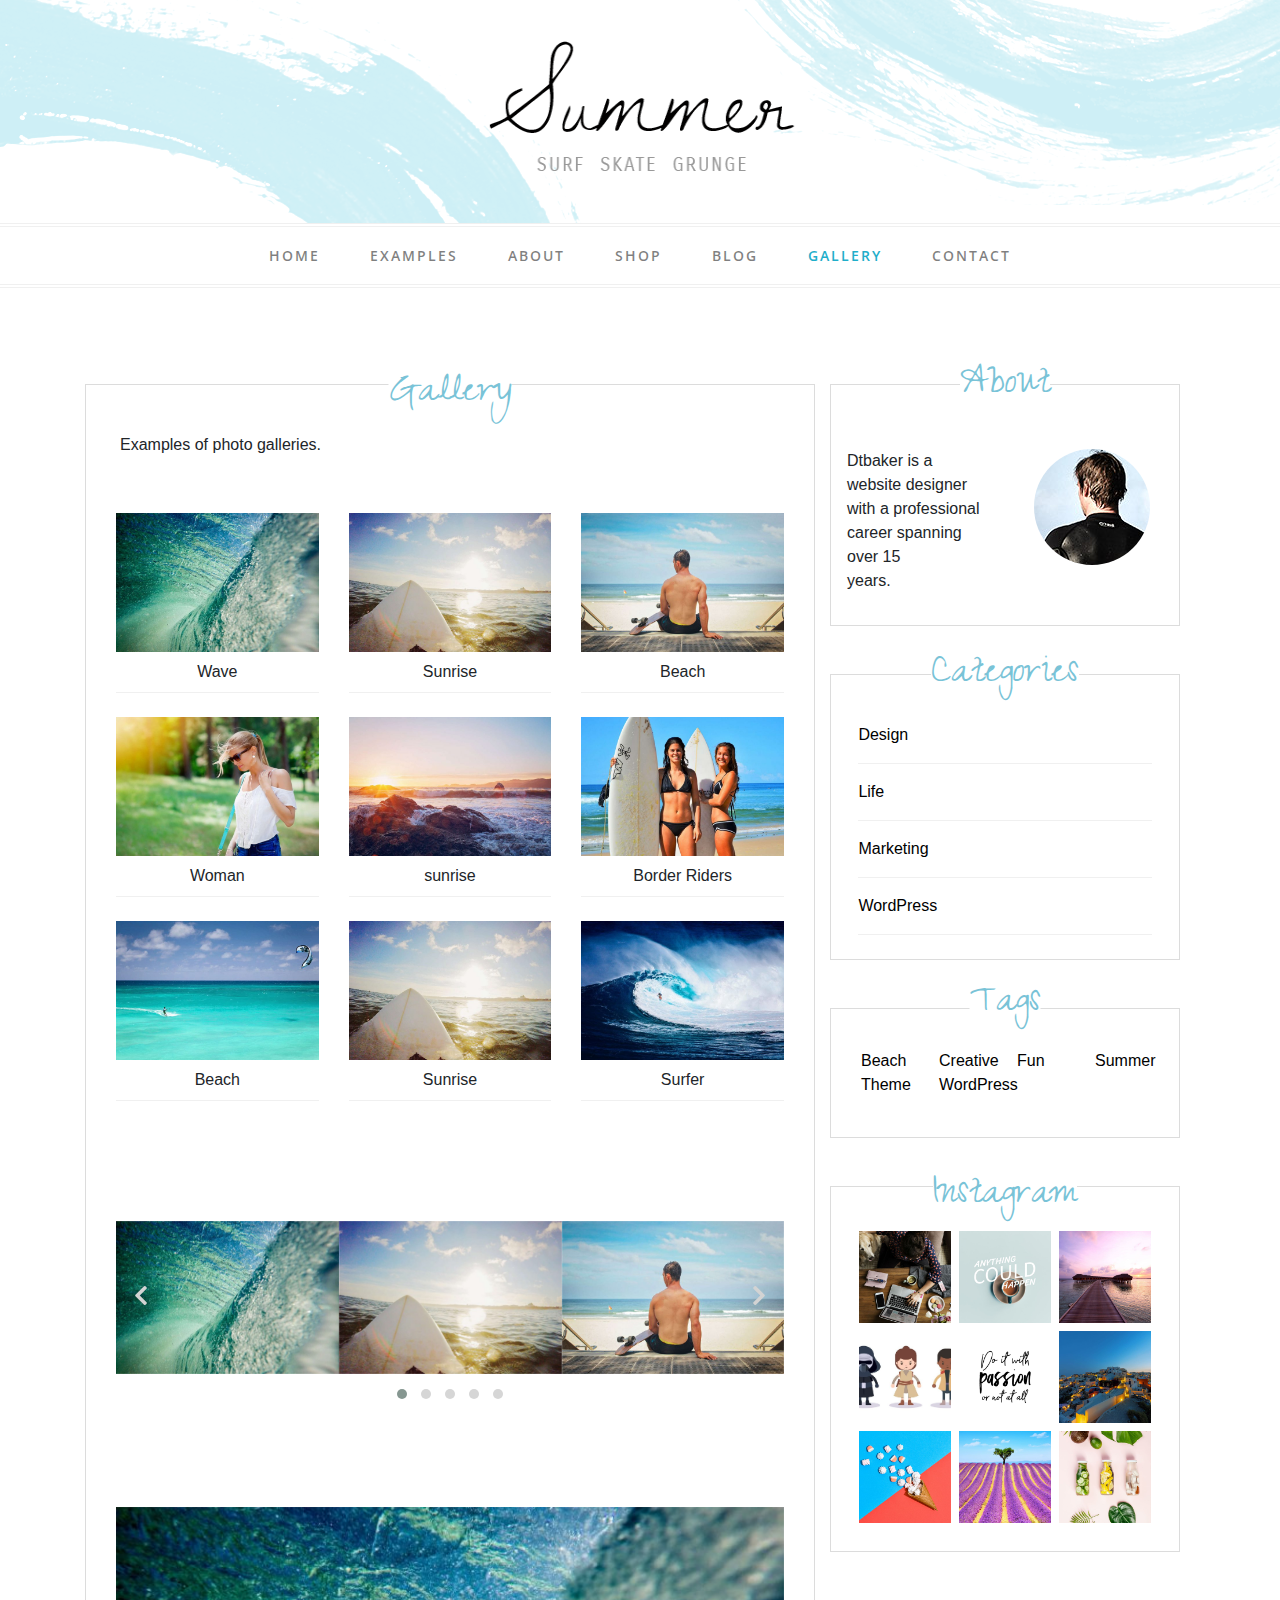
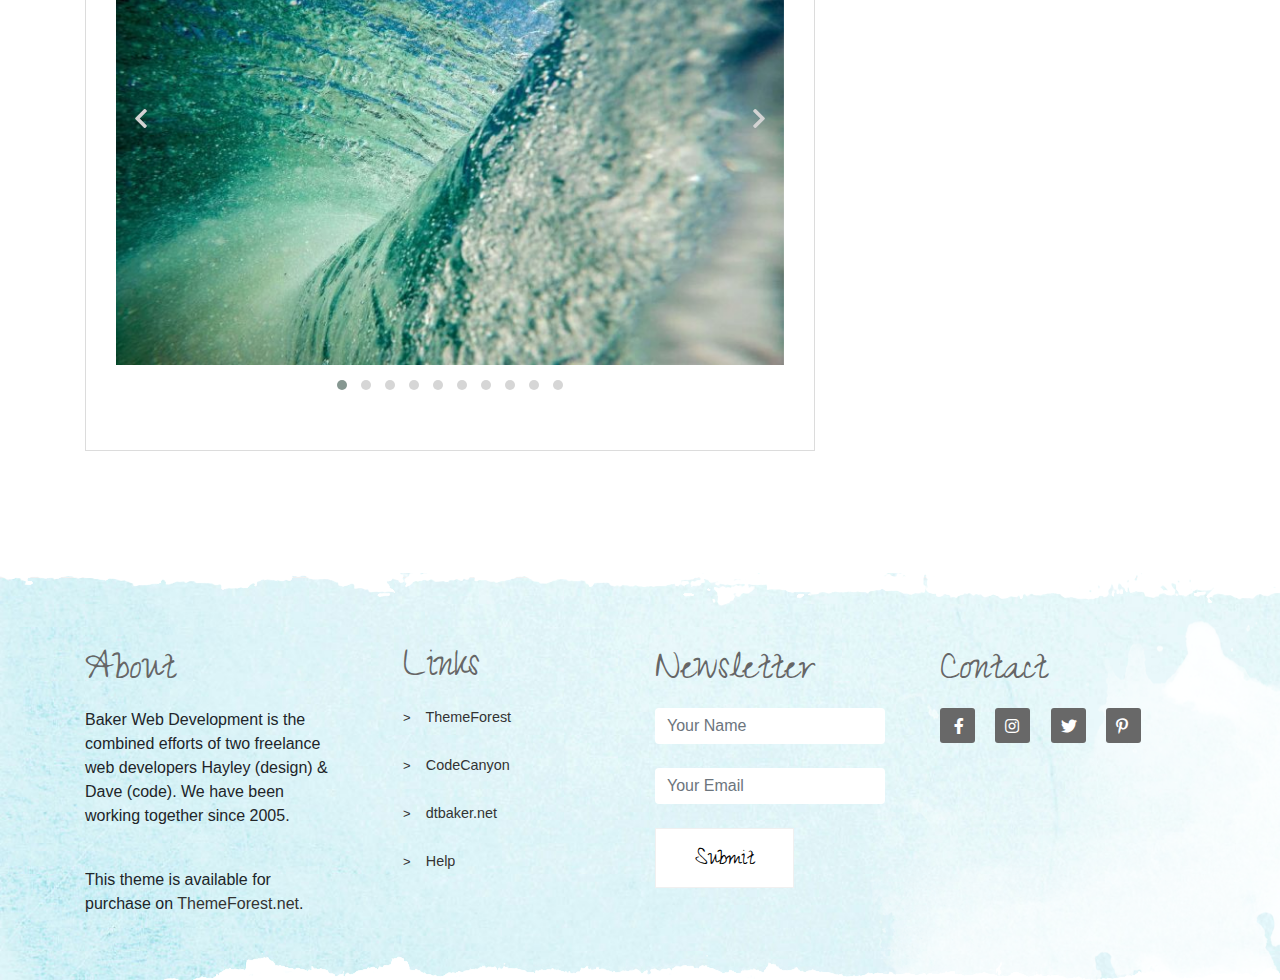
<file: FrontEND/gallery.html>
<!DOCTYPE html>
<html lang="en">

<head>
    <meta charset="UTF-8">
    <meta name="viewport" content="width=device-width, initial-scale=1.0">
    <meta http-equiv="X-UA-Compatible" content="ie=edge">
    <title>Summer Day</title>
    <link rel="icon" href="images/icon.png">
    <link rel="stylesheet" href="https://use.fontawesome.com/releases/v5.0.9/css/all.css">
    <link href="https://fonts.googleapis.com/css?family=Zeyada" rel="stylesheet">
    <link href="https://fonts.googleapis.com/css?family=Open+Sans:400,600,700" rel="stylesheet">
    <link rel="stylesheet" href="https://stackpath.bootstrapcdn.com/bootstrap/4.1.0/css/bootstrap.min.css">
    <link rel="stylesheet" href="https://cdnjs.cloudflare.com/ajax/libs/OwlCarousel2/2.3.4/assets/owl.carousel.min.css">
    <link rel="stylesheet" href="https://cdnjs.cloudflare.com/ajax/libs/OwlCarousel2/2.3.4/assets/owl.theme.default.min.css">
    <link rel="stylesheet" href="css/mystyle.css">
</head>

<body>
    <header>
        <div class="brand">
            <a href="index.html">
                <img width="310" height="143" src="images/logo.png" alt="">
            </a>
        </div>
    </header>
    <nav style="background-color: #fff" ; class="navbar navbar-expand-lg navbar-light ">
        <button class="navbar-toggler" type="button" data-toggle="collapse" data-target="#navbarNav" aria-controls="navbarNav" aria-expanded="false"
            aria-label="Toggle navigation">
            <span class="navbar-toggler-icon"></span>
        </button>
        <div class="collapse justify-content-center navbar-collapse" id="navbarNav">
            <ul class="navbar-nav">
                <li class="nav-item position-relative">
                    <a class="nav-link" href="index.html">HOME</a>
                    <div class="dropdown position-absolute">
                        <ul>
                            <li>
                                <a href="#">Home Boxed</a>
                            </li>
                            <li>
                                <a href="#">Home with Shop</a>
                            </li>
                        </ul>
                    </div>
                </li>
                <li class="nav-item">
                    <a class="nav-link" href="#">Examples</a>
                    <div class="dropdown position-absolute">
                        <ul>
                            <li>
                                <a href="leftslidebar.html">Left Sidebar</a>
                            </li>
                            <li>
                                <a href="#">Normal Title</a>
                            </li>
                            <li>
                                <a href="#">Top Border</a>
                            </li>
                            <li>
                                <a href="#">Blank Page</a>
                            </li>
                            <li>
                                <a href="#">Typography</a>
                            </li>
                            <li>
                                <a href="#">Media Examples</a>
                            </li>
                            <li>
                                <a href="#">Live Backend Demo</a>
                            </li>
                        </ul>
                    </div>
                </li>
                <li class="nav-item">
                    <a class="nav-link " href="about.html">About</a>
                    <div class="dropdown position-absolute">
                        <ul>
                            <li>
                                <a href="#">Documentation</a>
                            </li>
                        </ul>
                    </div>
                </li>
                <li class="nav-item">
                    <a class="nav-link" href="shop.html">Shop</a>
                    <div class="dropdown position-absolute">
                        <ul>
                            <li>
                                <a href="cart.html">Cart</a>
                            </li>
                            <li>
                                <a href="#">Checkout</a>
                            </li>
                            <li>
                                <a href="#">My Account</a>
                            </li>
                        </ul>
                    </div>
                </li>
                <li class="nav-item">
                    <a class="nav-link" href="blog.html">Blog</a>
                </li>
                <li class="nav-item">
                    <a class="nav-link active" href="gallery.html">Gallery</a>
                </li>
                <li class="nav-item">
                    <a class="nav-link" href="contact.html">Contact</a>
                    <div class="dropdown position-absolute">
                        <ul>
                            <li>
                                <a href="#">Contact 2</a>
                            </li>
                            <li>
                                <a href="#">Contact 3</a>
                            </li>
                        </ul>
                    </div>
                </li>
            </ul>
        </div>
    </nav>
    <div id="section2">
        <div class="container">
            <div class="row mt-5 justify-content-between">
                <div class="col-md-8  col-sm-12">
                    <div class="p-4 pt-5 mt-5 aside row mx-0 position-relative">
                        <h3 style="top:-1%;" class="sideheadh3 position-absolute">Gallery</h3>
                        <div class=" col-12 gallery">
                            <div class="col-12 gallerySlide">

                                <p class="pl-1 my-5 text-left">Examples of photo galleries.</p>
                                <div class="row">
                                    <div class="col-md-4 col-sm-12 pb-3 mt-2">
                                        <img src="images/gallery1.jpg" alt="burda sekil olmali id" width="100%">
                                        <p class='text-center my-2 pb-2' style='border-bottom: 1px solid #f0f0f0;'>Wave</p>
                                        
                                    </div>
                                    <div class="col-md-4 col-sm-12 pb-3 mt-2">
                                        <img src="images/gallery2.jpg" alt="burda sekil olmali id" width="100%">
                                        <p class='text-center my-2 pb-2' style='border-bottom: 1px solid #f0f0f0;'>Sunrise</p>
                                        
                                    </div>
                                    <div class="col-md-4 col-sm-12 pb-3 mt-2">
                                        <img src="images/gallery3.jpg" alt="burda sekil olmali id" width="100%">
                                        <p class='text-center my-2 pb-2' style='border-bottom: 1px solid #f0f0f0;'>Beach</p>
                                        
                                    </div>
                                    <div class="col-md-4 col-sm-12 pb-3">
                                        <img src="images/gallery4.jpg" alt="burda sekil olmali id" width="100%">
                                        <p class='text-center my-2 pb-2' style='border-bottom: 1px solid #f0f0f0;'>Woman</p>
                                        
                                    </div>
                                    <div class="col-md-4 col-sm-12 pb-3">
                                        <img src="images/gallery5.jpg" alt="burda sekil olmali id" width="100%">
                                        <p class='text-center my-2 pb-2' style='border-bottom: 1px solid #f0f0f0;'>sunrise</p>
                                        
                                    </div>
                                    <div class="col-md-4 col-sm-12 pb-3">
                                        <img src="images/gallery6.jpg" alt="burda sekil olmali id" width="100%">
                                        <p class='text-center my-2 pb-2' style='border-bottom: 1px solid #f0f0f0;'>Border Riders</p>
                                        
                                    </div>
                                    <div class="col-md-4 col-sm-12 pb-3">
                                        <img src="images/gallery7.jpg" alt="burda sekil olmali id" width="100%">
                                        <p class='text-center my-2 pb-2' style='border-bottom: 1px solid #f0f0f0;'>Beach</p>
                                        
                                    </div>
                                    <div class="col-md-4 col-sm-12 pb-3">
                                        <img src="images/gallery2.jpg" alt="burda sekil olmali id" width="100%">
                                        <p class='text-center my-2 pb-2' style='border-bottom: 1px solid #f0f0f0;'>Sunrise</p>
                                        
                                    </div>
                                    <div class="col-md-4 col-sm-12 pb-3">
                                        <img src="images/gallery9.jpg" alt="burda sekil olmali id" width="100%">
                                        <p class='text-center my-2 pb-2' style='border-bottom: 1px solid #f0f0f0;'>Surfer</p>
                                        
                                    </div>
                                </div>
                            </div>

                            <div class="col-12">
                                <div class=" owl-carousel gallery-slider position-relative pt-5 my-5 owl-theme gallerySlide">
                                    <div class="">
                                        <img src="images/gallery1.jpg" alt="">
                                    </div>
                                    <div class="">
                                        <img src="images/gallery2.jpg" alt="">
                                    </div>
                                    <div class="">
                                        <img src="images/gallery3.jpg" alt="">
                                    </div>
                                    <div class="">
                                        <img src="images/gallery4.jpg" alt="">
                                    </div>
                                    <div class="">
                                        <img src="images/gallery5.jpg" alt="">
                                    </div>
                                    <div class="">
                                        <img src="images/gallery6.jpg" alt="">
                                    </div>
                                    <div class="">
                                        <img src="images/gallery7.jpg" alt="">
                                    </div>
                                    <div class="">
                                        <img src="images/gallery8.jpg" alt="">
                                    </div>
                                    <div class="">
                                        <img src="images/gallery9.jpg" alt="">
                                    </div>
                                    <div class="">
                                        <img src="images/gallery2.jpg" alt="">
                                    </div>


                                </div>
                                <div class=" owl-carousel gallery-slider2 position-relative pt-5 my-5 owl-theme gallerySlide">
                                    <div class="">
                                        <img src="images/gallery1.jpg" alt="">
                                    </div>
                                    <div class="">
                                        <img src="images/gallery2.jpg" alt="">
                                    </div>
                                    <div class="">
                                        <img src="images/gallery3.jpg" alt="">
                                    </div>
                                    <div class="">
                                        <img src="images/gallery4.jpg" alt="">
                                    </div>
                                    <div class="">
                                        <img src="images/gallery5.jpg" alt="">
                                    </div>
                                    <div class="">
                                        <img src="images/gallery6.jpg" alt="">
                                    </div>
                                    <div class="">
                                        <img src="images/gallery7.jpg" alt="">
                                    </div>
                                    <div class="">
                                        <img src="images/gallery8.jpg" alt="">
                                    </div>
                                    <div class="">
                                        <img src="images/gallery9.jpg" alt="">
                                    </div>
                                    <div class="">
                                        <img src="images/gallery2.jpg" alt="">
                                    </div>


                                </div>
                            </div>











                        </div>
                    </div>
                </div>
                <div class="col-md-4 col-sm-12 rightCol mt-5">

                        <!-- right side -->
                        <div class="p-4 aside row ">
                            <h3 class="position-absolute about ">About</h3>
                            <div class=" col-md-6 col-sm-12 p-3 mt-5 ">
                                <p class="text-left  aboutText">Dtbaker is a website designer with a professional career spanning over 15
                                    <br> years.</p>
                            </div>
                            <div class=" col-md-6 col-sm-12 p-3 mt-5">
                                <img class="rounded-circle" src="images/leftimg.jpg" alt="">
                            </div>
                        </div>
    
                        <div class=" aside  row mt-5">
                            <h3 class="position-absolute mt-1 categories">Categories</h3>
                            <ul class="text-left py-4 categor ">
                                <li class="p-3  pt-4" style="border-bottom: 1px solid #f0f0f0">
                                    <a href="">Design</a>
                                </li>
                                <li class="p-3 " style="border-bottom: 1px solid #f0f0f0">
                                    <a href="">Life</a>
                                </li>
                                <li class="p-3 " style="border-bottom: 1px solid #f0f0f0">
                                    <a href="">Marketing</a>
                                </li>
                                <li class="p-3 " style="border-bottom: 1px solid #f0f0f0">
                                    <a href="">WordPress</a>
                                </li>
    
                            </ul>
                        </div>
                        <div class=" aside  row mt-5">
                            <h3 class="position-absolute tags ">Tags</h3>
                            <div class="tagcloud">
    
                                <ul>
                                    <li>
                                        <a href="https://summer-day.themes.dtbaker.net/tag/beach/" class="" style="font-size: 8pt;"
                                            aria-label="Beach (1 item)">Beach</a>
                                    </li>
                                    <li>
                                        <a href="https://summer-day.themes.dtbaker.net/tag/creative/" class="" style="font-size: 8pt;"
                                            aria-label="Creative (1 item)">Creative</a>
                                    </li>
                                    <li>
                                        <a href="https://summer-day.themes.dtbaker.net/tag/fun/" class="" style="font-size: 8pt;"
                                            aria-label="Fun (1 item)">Fun</a>
                                    </li>
                                    <li>
                                        <a href="https://summer-day.themes.dtbaker.net/tag/summer/" class="" style="font-size: 8pt;"
                                            aria-label="Summer (1 item)">Summer</a>
                                    </li>
                                    <li>
                                        <a href="https://summer-day.themes.dtbaker.net/tag/theme/" class="" style="font-size: 8pt;"
                                            aria-label="Theme (1 item)">Theme</a>
                                    </li>
                                    <li>
                                        <a href="https://summer-day.themes.dtbaker.net/tag/wordpress/" class="" style="font-size: 8pt;"
                                            aria-label="WordPress (1 item)">WordPress</a>
                                    </li>
                                </ul>
                            </div>
    
    
    
                        </div>
    
                        <div class=" aside  row mt-5">
                            <h3 class="position-absolute instagram ">Instagram</h3>
    
                            <div class="col-12  ">
                                <div class="row p-4 justify-content-center">
                                    <div class="col-4 p-1  mt-3 instaPic">
                                        <img src="images/ins1.jpg" class="" alt="" width='100%'>
                                    </div>
                                    <div class="col-4 p-1  mt-3 instaPic">
                                        <img src="images/ins2.jpg" class="" alt="" width='100%'>
                                    </div>
                                    <div class="col-4 p-1  mt-3 instaPic">
                                        <img src="images/ins3.jpg" class="" alt="" width='100%'>
                                    </div>
                                    <div class="col-4 p-1  instaPic">
                                        <img src="images/ins4.jpg" class="" alt="" width='100%'>
                                    </div>
                                    <div class="col-4 p-1 instaPic">
                                        <img src="images/ins5.jpg" class="" alt="" width='100%'>
                                    </div>
                                    <div class="col-4 p-1  instaPic">
                                        <img src="images/ins6.jpg" class="" alt="" width='100%'>
                                    </div>
                                    <div class="col-4 p-1  instaPic">
                                        <img src="images/ins7.jpg" class="" alt="" width='100%'>
                                    </div>
                                    <div class="col-4 p-1  instaPic">
                                        <img src="images/ins8.jpg" class="" alt="" width='100%'>
                                    </div>
                                    <div class="col-4 p-1  instaPic">
                                        <img src="images/ins9.jpg" class="" alt="" width='100%'>
    
                                    </div>
                                </div>
                            </div>
    
    
    
                        </div>
                        <!-- right side ends -->
                    </div>


            </div>
        </div>
    </div>
    <footer class="mt-10">
        <div class="container">
            <div class="row ">
                <div class="col-md-3 col-sm-12  my-5 ">

                    <h3>About</h3>
                    <ul>
                        <p>Baker Web Development is the combined efforts of two freelance web developers Hayley (design) & Dave
                            (code). We have been working together since 2005.</p>
                        <br>
                        <p>This theme is available for purchase on
                            <a href="https://themeforest.net/">ThemeForest.net</a>.</p>
                    </ul>

                </div>
                <div class="col-md-3 col-sm-12  my-5  pl-5">

                    <h3>Links</h3>
                    <ul>
                        <li class="">
                            <a href="">
                                <span>></span> &ensp; ThemeForest</a>
                        </li>
                        <li class="pt-4">
                            <a href="">
                                <span>></span> &ensp; CodeCanyon</a>
                        </li>
                        <li class="pt-4">
                            <a href="">
                                <span>></span> &ensp; dtbaker.net</a>
                        </li>
                        <li class="pt-4">
                            <a href="">
                                <span>></span> &ensp; Help</a>
                        </li>
                    </ul>
                </div>
                <div class="my-5 col-md-3 col-sm-12">
                    <h3>Newsletter</h3>
                    <input class="form-control" type="text" placeholder="Your Name">
                    <input class="form-control mt-4" type="email" placeholder="Your Email">
                    <button class="mt-4" type="submit">Submit</button>
                </div>
                <div class="col-md-3 col-sm-12  my-5 contact">

                    <h3>Contact</h3>

                    <a  target="_blank" class="" href="https://www.facebook.com/pervin.qurbanli">
                        <i class="fab fa-facebook-f"></i>
                    </a>

                    </span>
                    <a  target="_blank" class="ml-3" href="https://www.instagram.com/qp_62/">
                        <i class="fab fa-instagram"></i>
                    </a>
                    <a  target="_blank" class="ml-3" href="https://twitter.com/qp_o62">
                        <i class="fab fa-twitter"></i>
                    </a>
                    <a  target="_blank" class="ml-3" href="">
                        <i class="fab  fa-pinterest-p"></i>
                    </a>

                </div>
            </div>
        </div>


    </footer>

    <script src="https://code.jquery.com/jquery-3.3.1.min.js"></script>
    <script src="https://cdnjs.cloudflare.com/ajax/libs/OwlCarousel2/2.3.4/owl.carousel.min.js"></script>
    <script src="https://cdnjs.cloudflare.com/ajax/libs/popper.js/1.14.0/umd/popper.min.js" integrity="sha384-cs/chFZiN24E4KMATLdqdvsezGxaGsi4hLGOzlXwp5UZB1LY//20VyM2taTB4QvJ"
        crossorigin="anonymous"></script>
    <script src="https://stackpath.bootstrapcdn.com/bootstrap/4.1.0/js/bootstrap.min.js" integrity="sha384-uefMccjFJAIv6A+rW+L4AHf99KvxDjWSu1z9VI8SKNVmz4sk7buKt/6v9KI65qnm"
        crossorigin="anonymous"></script>
    <script src="js/main.js"></script>

</body>

</html>
</file>
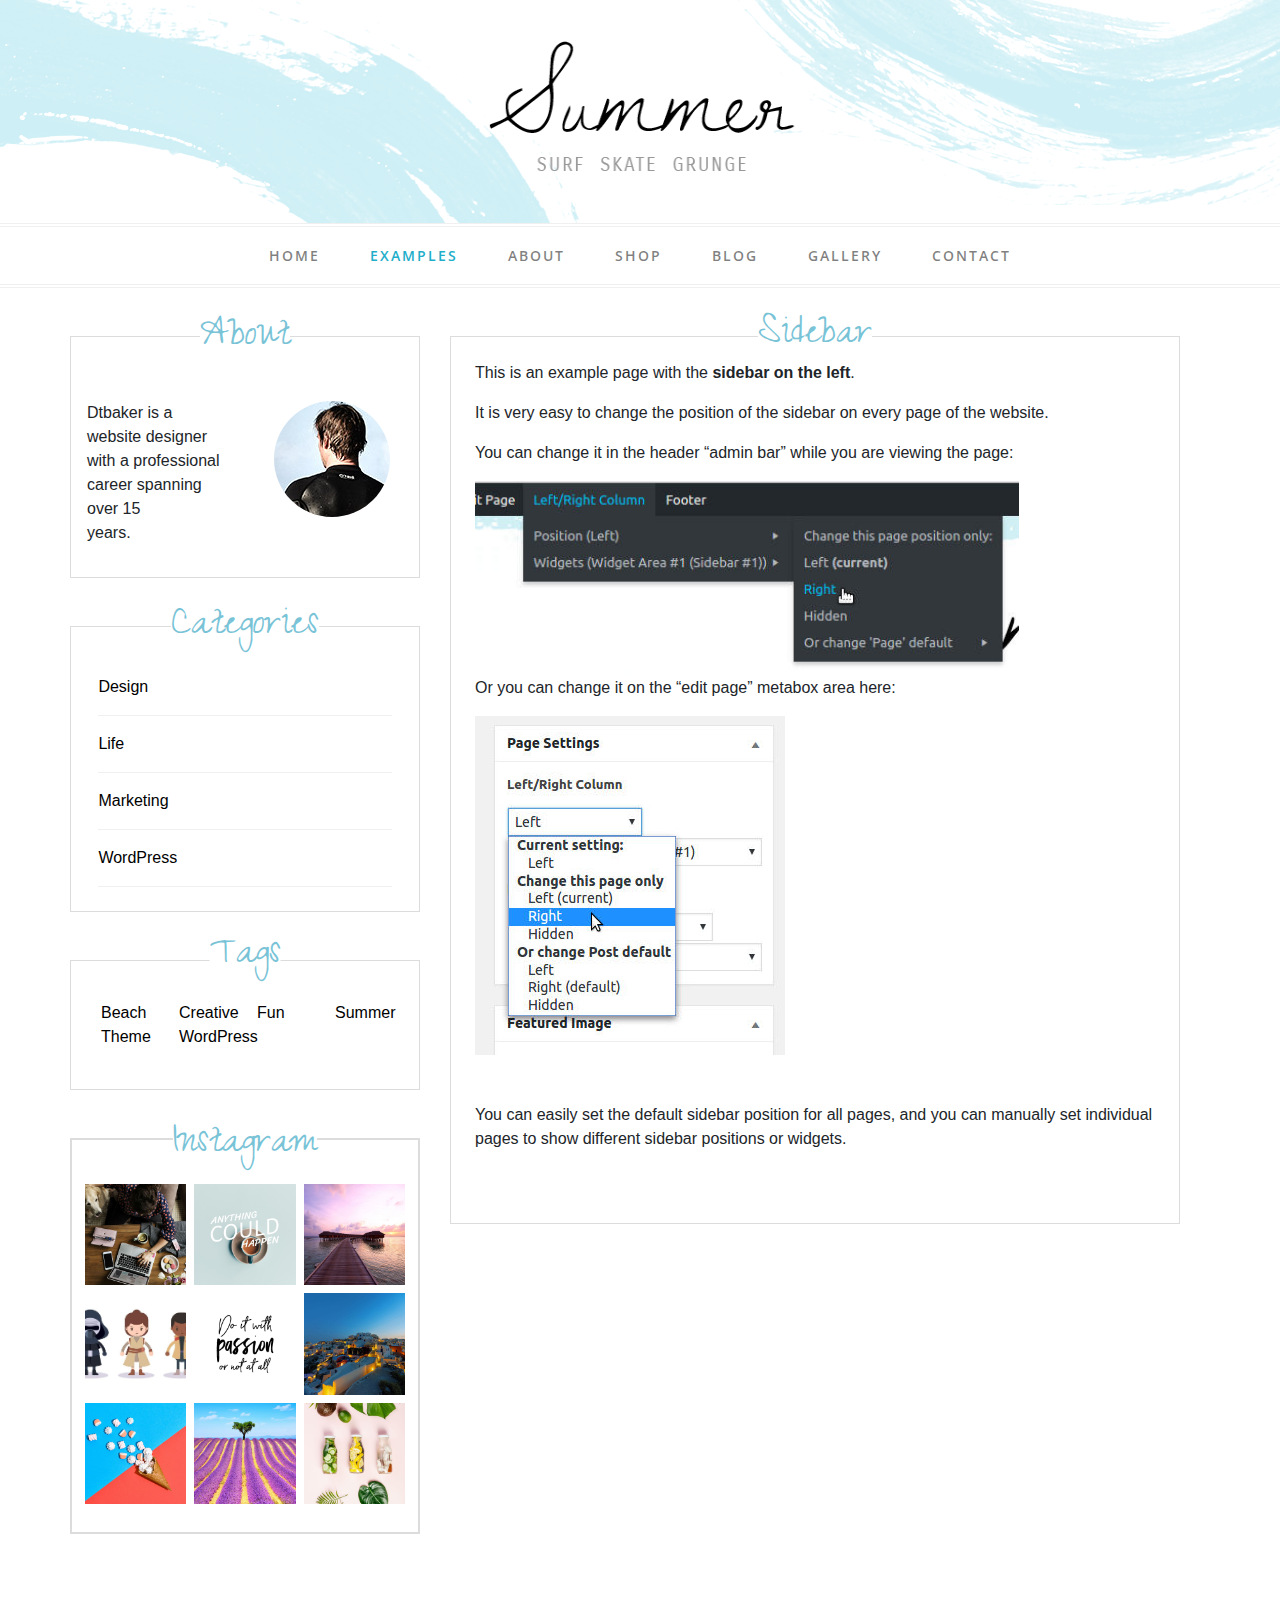
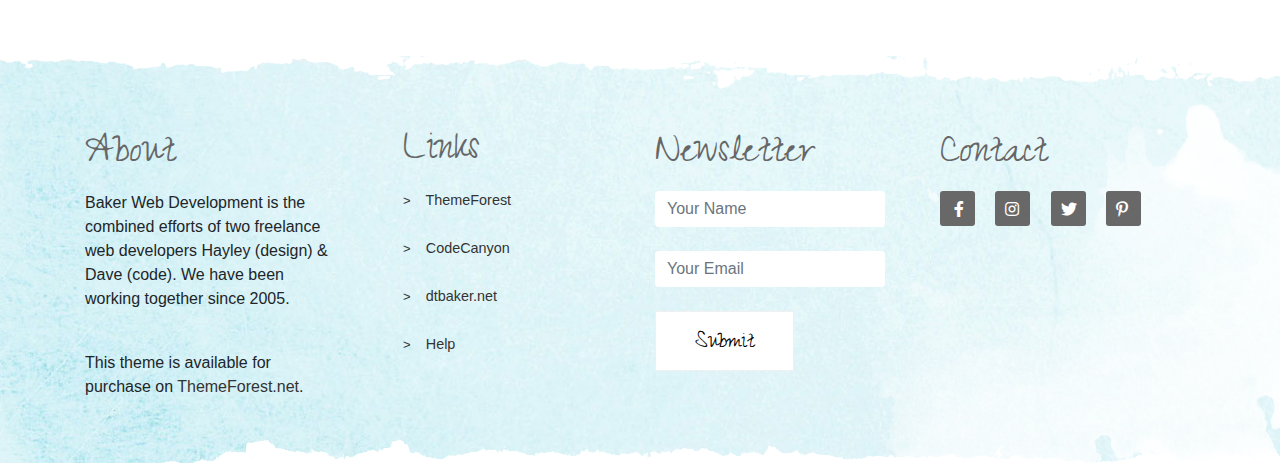
<file: FrontEND/leftslidebar.html>
<!DOCTYPE html>
<html lang="en">

        <head>
                <meta charset="UTF-8">
                <meta name="viewport" content="width=device-width, initial-scale=1.0">
                <meta http-equiv="X-UA-Compatible" content="ie=edge">
                <title>Summer Day</title>
                <link rel="icon" href="images/icon.png">
                <link rel="stylesheet" href="https://use.fontawesome.com/releases/v5.0.9/css/all.css">
                <link href="https://fonts.googleapis.com/css?family=Open+Sans:400,600,700" rel="stylesheet">
                <link rel="stylesheet" href="https://stackpath.bootstrapcdn.com/bootstrap/4.1.0/css/bootstrap.min.css">
                <link href="https://fonts.googleapis.com/css?family=Zeyada" rel="stylesheet">
                <link rel="stylesheet" href="https://cdnjs.cloudflare.com/ajax/libs/OwlCarousel2/2.3.4/assets/owl.carousel.min.css">
                <link rel="stylesheet" href="https://cdnjs.cloudflare.com/ajax/libs/OwlCarousel2/2.3.4/assets/owl.theme.default.css">
                <link rel="stylesheet" href="css/mystyle.css">
            </head>

<body>
    <header>
        <div class="brand">
            <a href="index.html">
                <img width="310" height="143" src="images/logo.png" alt="">
            </a>
        </div>
    </header>
    <nav style="background-color: #fff" ; class="navbar navbar-expand-lg navbar-light ">
        <button class="navbar-toggler" type="button" data-toggle="collapse" data-target="#navbarNav" aria-controls="navbarNav" aria-expanded="false"
            aria-label="Toggle navigation">
            <span class="navbar-toggler-icon"></span>
        </button>
        <div class="collapse justify-content-center navbar-collapse" id="navbarNav">
            <ul class="navbar-nav">
                <li class="nav-item position-relative">
                    <a class="nav-link " href="index.html">HOME</a>
                    <div class="dropdown position-absolute">
                        <ul>
                            <li>
                                <a href="#">Home Boxed</a>
                            </li>
                            <li>
                                <a href="#">Home with Shop</a>
                            </li>
                        </ul>
                    </div>
                </li>
                <li class="nav-item">
                    <a class="nav-link active" href="#">Examples</a>
                    <div class="dropdown position-absolute">
                        <ul>
                            <li>
                                <a href="leftslidebar.html">Left Sidebar</a>
                            </li>
                            <li>
                                <a href="#">Normal Title</a>
                            </li>
                            <li>
                                <a href="#">Top Border</a>
                            </li>
                            <li>
                                <a href="#">Blank Page</a>
                            </li>
                            <li>
                                <a href="#">Typography</a>
                            </li>
                            <li>
                                <a href="#">Media Examples</a>
                            </li>
                            <li>
                                <a href="#">Live Backend Demo</a>
                            </li>
                        </ul>
                    </div>
                </li>
                <li class="nav-item">
                    <a class="nav-link" href="about.html">About</a>
                    <div class="dropdown position-absolute">
                        <ul>
                            <li>
                                <a href="#">Documentation</a>
                            </li>
                        </ul>
                    </div>
                </li>
                <li class="nav-item">
                    <a class="nav-link" href="shop.html">Shop</a>
                    <div class="dropdown position-absolute">
                        <ul>
                            <li>
                                <a href="cart.html">Cart</a>
                            </li>
                            <li>
                                <a href="#">Checkout</a>
                            </li>
                            <li>
                                <a href="#">My Account</a>
                            </li>
                        </ul>
                    </div>
                </li>
                <li class="nav-item">
                    <a class="nav-link " href="blog.html">Blog</a>
                </li>
                <li class="nav-item">
                    <a class="nav-link" href="gallery.html">Gallery</a>
                </li>
                <li class="nav-item">
                    <a class="nav-link" href="contact.html">Contact</a>
                    <div class="dropdown position-absolute">
                        <ul>
                            <li>
                                <a href="#">Contact 2</a>
                            </li>
                            <li>
                                <a href="#">Contact 3</a>
                            </li>
                        </ul>
                    </div>
                </li>
            </ul>
        </div>
    </nav>


    <div class="container">

        <section>
            <div class="row mt-5">
                    <div class="col-md-4 col-sm-12 rightCol">

                            <!-- right side -->
                            <div class="p-4 aside row ">
                                <h3 class="position-absolute about ">About</h3>
                                <div class=" col-md-6 col-sm-12 p-3 mt-5 ">
                                    <p class="text-left  aboutText">Dtbaker is a website designer with a professional career spanning over 15
                                        <br> years.</p>
                                </div>
                                <div class=" col-md-6 col-sm-12 p-3 mt-5">
                                    <img class="rounded-circle" src="images/leftimg.jpg" alt="">
                                </div>
                            </div>
        
                            <div class=" aside  row mt-5">
                                <h3 class="position-absolute mt-1 categories">Categories</h3>
                                <ul class="text-left py-4 categor ">
                                    <li class="p-3  pt-4" style="border-bottom: 1px solid #f0f0f0">
                                        <a href="">Design</a>
                                    </li>
                                    <li class="p-3 " style="border-bottom: 1px solid #f0f0f0">
                                        <a href="">Life</a>
                                    </li>
                                    <li class="p-3 " style="border-bottom: 1px solid #f0f0f0">
                                        <a href="">Marketing</a>
                                    </li>
                                    <li class="p-3 " style="border-bottom: 1px solid #f0f0f0">
                                        <a href="">WordPress</a>
                                    </li>
        
                                </ul>
                            </div>
                            <div class=" aside  row mt-5">
                                <h3 class="position-absolute tags ">Tags</h3>
                                <div class="tagcloud">
        
                                    <ul>
                                        <li>
                                            <a href="https://summer-day.themes.dtbaker.net/tag/beach/" class="" style="font-size: 8pt;"
                                                aria-label="Beach (1 item)">Beach</a>
                                        </li>
                                        <li>
                                            <a href="https://summer-day.themes.dtbaker.net/tag/creative/" class="" style="font-size: 8pt;"
                                                aria-label="Creative (1 item)">Creative</a>
                                        </li>
                                        <li>
                                            <a href="https://summer-day.themes.dtbaker.net/tag/fun/" class="" style="font-size: 8pt;"
                                                aria-label="Fun (1 item)">Fun</a>
                                        </li>
                                        <li>
                                            <a href="https://summer-day.themes.dtbaker.net/tag/summer/" class="" style="font-size: 8pt;"
                                                aria-label="Summer (1 item)">Summer</a>
                                        </li>
                                        <li>
                                            <a href="https://summer-day.themes.dtbaker.net/tag/theme/" class="" style="font-size: 8pt;"
                                                aria-label="Theme (1 item)">Theme</a>
                                        </li>
                                        <li>
                                            <a href="https://summer-day.themes.dtbaker.net/tag/wordpress/" class="" style="font-size: 8pt;"
                                                aria-label="WordPress (1 item)">WordPress</a>
                                        </li>
                                    </ul>
                                </div>
        
        
        
                            </div>
        
                            <div class=" aside  row mt-5">
                                <h3 class="position-absolute instagram ">Instagram</h3>
        
                                <div class="col-12  ">
                                    <div class="row p-4 justify-content-center">
                                        <div class="col-4 p-1  mt-3 instaPic">
                                            <img src="images/ins1.jpg" class="" alt="" width='100%'>
                                        </div>
                                        <div class="col-4 p-1  mt-3 instaPic">
                                            <img src="images/ins2.jpg" class="" alt="" width='100%'>
                                        </div>
                                        <div class="col-4 p-1  mt-3 instaPic">
                                            <img src="images/ins3.jpg" class="" alt="" width='100%'>
                                        </div>
                                        <div class="col-4 p-1  instaPic">
                                            <img src="images/ins4.jpg" class="" alt="" width='100%'>
                                        </div>
                                        <div class="col-4 p-1 instaPic">
                                            <img src="images/ins5.jpg" class="" alt="" width='100%'>
                                        </div>
                                        <div class="col-4 p-1  instaPic">
                                            <img src="images/ins6.jpg" class="" alt="" width='100%'>
                                        </div>
                                        <div class="col-4 p-1  instaPic">
                                            <img src="images/ins7.jpg" class="" alt="" width='100%'>
                                        </div>
                                        <div class="col-4 p-1  instaPic">
                                            <img src="images/ins8.jpg" class="" alt="" width='100%'>
                                        </div>
                                        <div class="col-4 p-1  instaPic">
                                            <img src="images/ins9.jpg" class="" alt="" width='100%'>
        
                                        </div>
                                    </div>
                                </div>
        
        
        
                            </div>
                            <!-- right side ends -->
                        </div>
                <div class="col-md-8 col-sm-12 ">
                    <div class=" aside  row leftSidebar">
                        <h3 class="position-absolute " style="top: -3%;">Sidebar</h3>
                        <div class="text-left p-4">
                            
                                <p class="text-left">This is an example page with the <b>sidebar on the left</b>. </p>
                                
                                <p class="text-left">It is very easy to change the position of the sidebar on every page of the website.</p>
                                
                                <p class="text-left"> You can change it in the header “admin bar” while you are viewing the page:</p>
                          <img class="context" src="images/4.jpg" alt="" width="80%">
                          <p>Or you can change it on the “edit page” metabox area here:</p>
                          <img class="context" src="images/5.jpg" alt="" >    

                          <p class="my-5 text-left">You can easily set the default sidebar position for all pages, and you can manually set individual pages to show different sidebar positions or widgets.</p>
                        </div>



                    </div>


                </div>


            </div>
        </section>
    </div>



    <footer class="mt-10">
        <div class="container">
            <div class="row ">
                <div class="col-md-3 col-sm-12  my-5 ">

                    <h3>About</h3>
                  
                        <p>Baker Web Development is the combined efforts of two freelance web developers Hayley (design) & Dave
                            (code). We have been working together since 2005.</p>
                        <br>
                        <p>This theme is available for purchase on
                            <a href="https://themeforest.net/">ThemeForest.net</a>.</p>
                  

                </div>
                <div class="col-md-3 col-sm-12  my-5  pl-5">

                    <h3>Links</h3>
                    <ul>
                    <li class="">
                        <a href="">
                            <span>></span> &ensp; ThemeForest</a>
                    </li>
                    <li class="pt-4">
                        <a href="">
                            <span>></span> &ensp; CodeCanyon</a>
                    </li>
                    <li class="pt-4">
                        <a href="">
                            <span>></span> &ensp; dtbaker.net</a>
                    </li>
                    <li class="pt-4">
                        <a href="">
                            <span>></span> &ensp; Help</a>
                    </li>
                    </ul>
                </div>
                <div class="my-5 col-md-3 col-sm-12">
                        <h3>Newsletter</h3>
                        <input class="form-control" type="text" placeholder="Your Name">
                        <input class="form-control mt-4" type="email" placeholder="Your Email">
                        <button class="mt-4" type="submit" >Submit</button>
                    </div>
                <div class="col-md-3 col-sm-12  my-5 contact">

                    <h3>Contact</h3>

                    <a  target="_blank" class="" href="https://www.facebook.com/pervin.qurbanli">
                        <i class="fab fa-facebook-f"></i>
                    </a>

                    </span>
                    <a  target="_blank" class="ml-3" href="https://www.instagram.com/qp_62/">
                        <i class="fab fa-instagram"></i>
                    </a>
                    <a  target="_blank" class="ml-3" href="https://twitter.com/qp_o62">
                        <i class="fab fa-twitter"></i>
                    </a>
                    <a  target="_blank" class="ml-3" href="">
                        <i class="fab  fa-pinterest-p"></i>
                    </a>

                </div>
            </div>
        </div>


    </footer>








   
    <script src="https://code.jquery.com/jquery-3.3.1.min.js"></script>
    <script src="https://cdnjs.cloudflare.com/ajax/libs/OwlCarousel2/2.3.4/owl.carousel.min.js"></script>
    <script src="https://cdnjs.cloudflare.com/ajax/libs/popper.js/1.14.0/umd/popper.min.js" integrity="sha384-cs/chFZiN24E4KMATLdqdvsezGxaGsi4hLGOzlXwp5UZB1LY//20VyM2taTB4QvJ"
        crossorigin="anonymous"></script>
    <script src="https://stackpath.bootstrapcdn.com/bootstrap/4.1.0/js/bootstrap.min.js" integrity="sha384-uefMccjFJAIv6A+rW+L4AHf99KvxDjWSu1z9VI8SKNVmz4sk7buKt/6v9KI65qnm"
        crossorigin="anonymous"></script>
    <script src="js/main.js"></script>
</body>

</html>
</file>
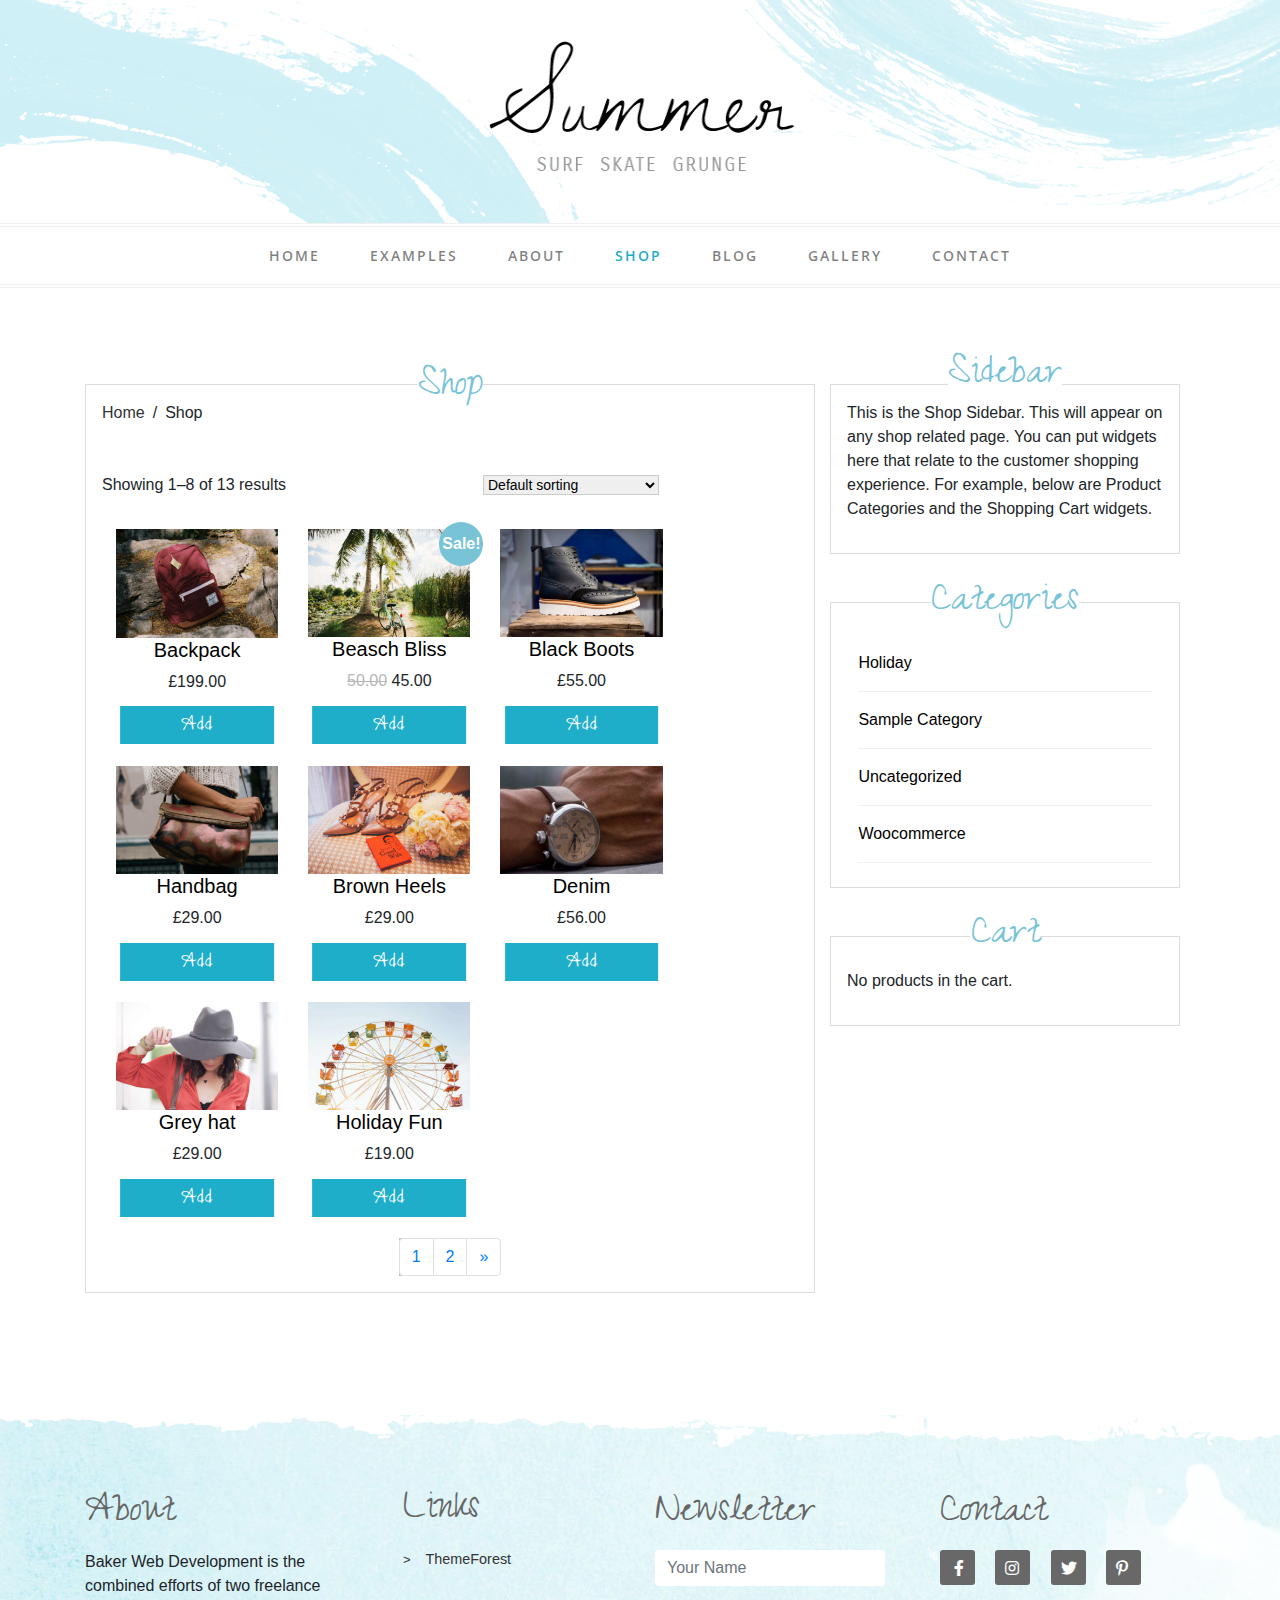
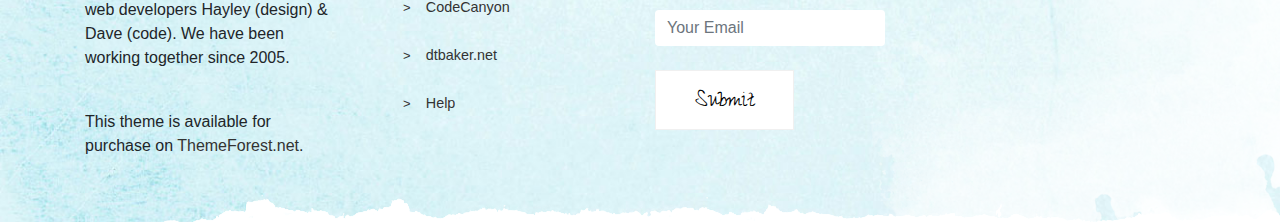
<file: FrontEND/shop.html>
<!DOCTYPE html>
<html lang="en">

<head>
    <meta charset="UTF-8">
    <meta name="viewport" content="width=device-width, initial-scale=1.0">
    <meta http-equiv="X-UA-Compatible" content="ie=edge">
    <title>Summer Day</title>
    <link rel="icon" href="images/icon.png">
    <link rel="stylesheet" href="https://use.fontawesome.com/releases/v5.0.9/css/all.css">
    <link href="https://fonts.googleapis.com/css?family=Zeyada" rel="stylesheet">
    <link href="https://fonts.googleapis.com/css?family=Open+Sans:400,600,700" rel="stylesheet">
    <link rel="stylesheet" href="https://stackpath.bootstrapcdn.com/bootstrap/4.1.0/css/bootstrap.min.css">
    <link rel="stylesheet" href="https://cdnjs.cloudflare.com/ajax/libs/OwlCarousel2/2.3.4/assets/owl.carousel.min.css">
    <link rel="stylesheet" href="https://cdnjs.cloudflare.com/ajax/libs/OwlCarousel2/2.3.4/assets/owl.theme.default.min.css">
    <link rel="stylesheet" href="css/mystyle.css">
</head>

<body>
    <header>
        <div class="brand">
            <a href="index.html">
                <img width="310" height="143" src="images/logo.png" alt="">
            </a>
        </div>
    </header>
    <nav style="background-color: #fff" ; class="navbar navbar-expand-lg navbar-light ">
        <button class="navbar-toggler" type="button" data-toggle="collapse" data-target="#navbarNav" aria-controls="navbarNav" aria-expanded="false"
            aria-label="Toggle navigation">
            <span class="navbar-toggler-icon"></span>
        </button>
        <div class="collapse justify-content-center navbar-collapse" id="navbarNav">
            <ul class="navbar-nav">
                <li class="nav-item position-relative">
                    <a class="nav-link" href="index.html">HOME</a>
                    <div class="dropdown position-absolute">
                        <ul>
                            <li>
                                <a href="#">Home Boxed</a>
                            </li>
                            <li>
                                <a href="#">Home with Shop</a>
                            </li>
                        </ul>
                    </div>
                </li>
                <li class="nav-item">
                    <a class="nav-link" href="#">Examples</a>
                    <div class="dropdown position-absolute">
                        <ul>
                            <li>
                                <a href="leftslidebar.html">Left Sidebar</a>
                            </li>
                            <li>
                                <a href="#">Normal Title</a>
                            </li>
                            <li>
                                <a href="#">Top Border</a>
                            </li>
                            <li>
                                <a href="#">Blank Page</a>
                            </li>
                            <li>
                                <a href="#">Typography</a>
                            </li>
                            <li>
                                <a href="#">Media Examples</a>
                            </li>
                            <li>
                                <a href="#">Live Backend Demo</a>
                            </li>
                        </ul>
                    </div>
                </li>
                <li class="nav-item">
                    <a class="nav-link " href="about.html">About</a>
                    <div class="dropdown position-absolute">
                        <ul>
                            <li>
                                <a href="#">Documentation</a>
                            </li>
                        </ul>
                    </div>
                </li>
                <li class="nav-item">
                    <a class="nav-link active" href="shop.html">Shop</a>
                    <div class="dropdown position-absolute">
                        <ul>
                            <li>
                                <a href="cart.html">Cart</a>
                            </li>
                            <li>
                                <a href="#">Checkout</a>
                            </li>
                            <li>
                                <a href="#">My Account</a>
                            </li>
                        </ul>
                    </div>
                </li>
                <li class="nav-item">
                    <a class="nav-link" href="blog.html">Blog</a>
                </li>
                <li class="nav-item">
                    <a class="nav-link" href="gallery.html">Gallery</a>
                </li>
                <li class="nav-item">
                    <a class="nav-link" href="contact.html">Contact</a>
                    <div class="dropdown position-absolute">
                        <ul>
                            <li>
                                <a href="#">Contact 2</a>
                            </li>
                            <li>
                                <a href="#">Contact 3</a>
                            </li>
                        </ul>
                    </div>
                </li>
            </ul>
        </div>
    </nav>
    <div id="section2">
        <div class="container">
            <div class="row mt-5 justify-content-between">
                <div class="col-md-8  col-sm-12  ">
                    <div class="p-4 pt-5 mt-5 aside mx-0 position-relative">
                        <h3 style="top:-2.5%;" class="sideheadh3 position-absolute ">Shop</h3>
                        <div class="d-flex p-3">
                            <a style="color:#333" href="index.html">Home&ensp;</a>
                            <p>/&ensp;Shop</p>
                        </div>
                        <div class="row p-3">
                            <div class="col-md-6 col-sm-12">
                                <p class="text-left">Showing 1–8 of 13 results</p>
                            </div>
                            <div class="col-md-4 col-sm-12 ">
                                <select style="border: 1px solid #ccc;font-size: 14px;" name="orderby" class="orderby">
                                    <option value="menu_order" selected='selected'>Default sorting</option>
                                    <option value="popularity">Sort by popularity</option>
                                    <option value="rating">Sort by average rating</option>
                                    <option value="date">Sort by newness</option>
                                    <option value="price">Sort by price: low to high</option>
                                    <option value="price-desc">Sort by price: high to low</option>
                                </select>
                            </div>


                        </div>

                        <div class="row col-12 col-lg-10 col-md-10 mx-0 ">
                            <!-- I mehsul -->
                            <div class="col-6 col-lg-4 col-md-4 mb-4 ">
                                <img src="images/shop1.jpg" alt="burda sekil olmali idi" width="100%">
                                <div>
                                    <a href="">
                                        <h5 style='color:black;font-weight: 400' class="productName">Backpack</h5>
                                    </a>
                                </div>
                                <p class='mb-5 text-center productPrice'>£199.00</p>
                                <a href="cart.html" class="button cardButton">Add </a>
                            </div>

                            <!-- II mehsul -->
                            <div class="col-6 col-lg-4 col-md-4 mb-4 sale position-relative">
                                <img src="images/shop2.jpg" alt="burda sekil olmali idi" width="100%">
                                <div>
                                    <a href="">
                                        <h5 style='color:black;font-weight: 400' class="productName">Beasch Bliss</h5>
                                    </a>
                                </div>
                                <span style="text-decoration: line-through;color: #b7b7b7;" >50.00</span >
                                <p class='mb-5 text-center productPrice d-inline'>
                                     45.00</p>
                                <a href="cart.html" class="button cardButton">Add</a>
                            </div>

                            <!-- III mehsul -->

                            <div class="col-6 col-lg-4 col-md-4 mb-4">
                                <img src="images/shop3.jpg" alt="burda sekil olmali idi" width="100%">
                                <div>
                                    <a href="">
                                        <h5 style='color:black;font-weight: 400' class="productName">Black Boots</h5>
                                    </a>
                                </div>
                                <p class='mb-5 text-center productPrice '>£55.00</p>
                                <a href="cart.html" class="button cardButton">Add</a>
                            </div>

                            <!-- IV mehsul -->
                            <div class="col-6 col-lg-4 col-md-4 mb-4">
                                <img src="images/shop4.jpg" alt="burda sekil olmali idi" width="100%">
                                <div>
                                    <a href="">
                                        <h5 style='color:black;font-weight: 400' class="productName"> Handbag</h5>
                                    </a>
                                </div>
                                <p class='mb-5 text-center productPrice'>£29.00</p>
                                <a href="cart.html" class="button cardButton">Add</a>
                            </div>
                            <!-- V mehsul -->
                            <div class="col-6 col-lg-4 col-md-4 mb-4">
                                <img src="images/shop5.jpg" alt="burda sekil olmali idi" width="100%">
                                <div>
                                    <a href="">
                                        <h5 style='color:black;font-weight: 400' class="productName">Brown Heels</h5>
                                    </a>
                                </div>
                                <p class='mb-5 text-center productPrice'>£29.00</p>
                                <a href="cart.html" class="button cardButton">Add</a>
                            </div>
                            <!-- VI mehsul -->
                            <div class="col-6 col-lg-4 col-md-4 mb-4">
                                <img src="images/shop9.jpg" alt="burda sekil olmali idi" width="100%">
                                <div>
                                    <a href="">
                                        <h5 style='color:black;font-weight: 400' class="productName">Denim</h5>
                                    </a>
                                </div>
                                <p class='mb-5 text-center productPrice'>£56.00</p>
                                <a href="cart.html" class="button cardButton">Add</a>
                            </div>
                            <!-- VII mehsul -->
                            <div class="col-6 col-lg-4 col-md-4 mb-4">
                                <img src="images/shop7.jpg" alt="burda sekil olmali idi" width="100%">
                                <div>
                                    <a href="">
                                        <h5 style='color:black;font-weight: 400' class="productName">Grey hat</h5>
                                    </a>
                                </div>
                                <p class='mb-5 text-center productPrice'>£29.00</p>
                                <a href="cart.html" class="button cardButton">Add</a>
                            </div>
                            <!-- VIII mehsul -->
                            <div class="col-6 col-lg-4 col-md-4 mb-4">
                                <img src="images/shop8.jpg" alt="burda sekil olmali idi" width="100%">
                                <div>
                                    <a href="">
                                        <h5 style='color:black;font-weight: 400' class="productName">Holiday Fun</h5>
                                    </a>
                                </div>
                                <p class='mb-5 text-center productPrice'>£19.00</p>
                                <a href="cart.html" class="button cardButton">Add</a>
                            </div>
                        </div>


                        <div aria-label="Page navigation example">
                            <ol class="pagination justify-content-center">

                                <li class="page-item activepage">
                                    <a class="page-link" href="shop.html">1</a>
                                </li>
                                <li class="page-item">
                                    <a class="page-link" href="shop2.html">2</a>
                                </li>

                                <li class="page-item">
                                    <a class="page-link" href="shop2.html" aria-label="Next">
                                        <span aria-hidden="true">&raquo;</span>
                                        <span class="sr-only">Next</span>
                                    </a>
                                </li>
                            </ol>
                        </div>
                    </div>
                </div>



                <div class="col-md-4 col-sm-12 rightCol mt-5">

                    <!-- right side -->

                    <div class=" aside  row ">
                        <h3 class="position-absolute tags ">Sidebar</h3>
                        <p class="p-3 text-left SidebarText">This is the Shop Sidebar. This will appear on any shop related page. You can put widgets here that
                            relate to the customer shopping experience. For example, below are Product Categories and the
                            Shopping Cart widgets.</p>
                    </div>
                    <div class=" aside  row mt-5">
                        <h3 class="position-absolute mt-1 categories">Categories</h3>
                        <ul class="text-left py-4 categor ">
                            <li class="p-3  pt-4" style="border-bottom: 1px solid #f0f0f0">
                                <a href="">Holiday</a>
                            </li>
                            <li class="p-3 " style="border-bottom: 1px solid #f0f0f0">
                                <a href="">Sample Category</a>
                            </li>
                            <li class="p-3 " style="border-bottom: 1px solid #f0f0f0">
                                <a href="">Uncategorized</a>
                            </li>
                            <li class="p-3 " style="border-bottom: 1px solid #f0f0f0">
                                <a href="">Woocommerce</a>
                            </li>

                        </ul>
                    </div>
                    <div class=" aside  cart row  mt-5">
                        <h3 class="position-absolute tags ">Cart</h3>
                        <p class="p-3 text-left mt-3">No products in the cart.</p>
                    </div>





                </div>
            </div>
        </div>
        <footer class="mt-10">
            <div class="container">
                <div class="row ">
                    <div class="col-md-3 col-sm-12  my-5 ">

                        <h3>About</h3>
                        <ul>
                            <p>Baker Web Development is the combined efforts of two freelance web developers Hayley (design)
                                & Dave (code). We have been working together since 2005.</p>
                            <br>
                            <p>This theme is available for purchase on
                                <a href="https://themeforest.net/">ThemeForest.net</a>.</p>
                        </ul>

                    </div>
                    <div class="col-md-3 col-sm-12  my-5  pl-5">

                        <h3>Links</h3>
                        <ul>
                            <li class="">
                                <a href="">
                                    <span>></span> &ensp; ThemeForest</a>
                            </li>
                            <li class="pt-4">
                                <a href="">
                                    <span>></span> &ensp; CodeCanyon</a>
                            </li>
                            <li class="pt-4">
                                <a href="">
                                    <span>></span> &ensp; dtbaker.net</a>
                            </li>
                            <li class="pt-4">
                                <a href="">
                                    <span>></span> &ensp; Help</a>
                            </li>
                        </ul>
                    </div>
                    <div class="my-5 col-md-3 col-sm-12">
                        <h3>Newsletter</h3>
                        <input class="form-control" type="text" placeholder="Your Name">
                        <input class="form-control mt-4" type="email" placeholder="Your Email">
                        <button class="mt-4" type="submit">Submit</button>
                    </div>
                    <div class="col-md-3 col-sm-12  my-5 contact">

                        <h3>Contact</h3>

                        <a target="_blank" class="" href="https://www.facebook.com/pervin.qurbanli">
                            <i class="fab fa-facebook-f"></i>
                        </a>

                        </span>
                        <a target="_blank" class="ml-3" href="https://www.instagram.com/qp_62/">
                            <i class="fab fa-instagram"></i>
                        </a>
                        <a target="_blank" class="ml-3" href="https://twitter.com/qp_o62">
                            <i class="fab fa-twitter"></i>
                        </a>
                        <a target="_blank" class="ml-3" href="">
                            <i class="fab  fa-pinterest-p"></i>
                        </a>

                    </div>
                </div>
            </div>


        </footer>

        <script src="https://code.jquery.com/jquery-3.3.1.min.js"></script>
        <script src="https://cdnjs.cloudflare.com/ajax/libs/OwlCarousel2/2.3.4/owl.carousel.min.js"></script>
        <script src="https://cdnjs.cloudflare.com/ajax/libs/popper.js/1.14.0/umd/popper.min.js" integrity="sha384-cs/chFZiN24E4KMATLdqdvsezGxaGsi4hLGOzlXwp5UZB1LY//20VyM2taTB4QvJ"
            crossorigin="anonymous"></script>
        <script src="https://stackpath.bootstrapcdn.com/bootstrap/4.1.0/js/bootstrap.min.js" integrity="sha384-uefMccjFJAIv6A+rW+L4AHf99KvxDjWSu1z9VI8SKNVmz4sk7buKt/6v9KI65qnm"
            crossorigin="anonymous"></script>
        <script src="js/main.js"></script>

</body>

</html>
</file>
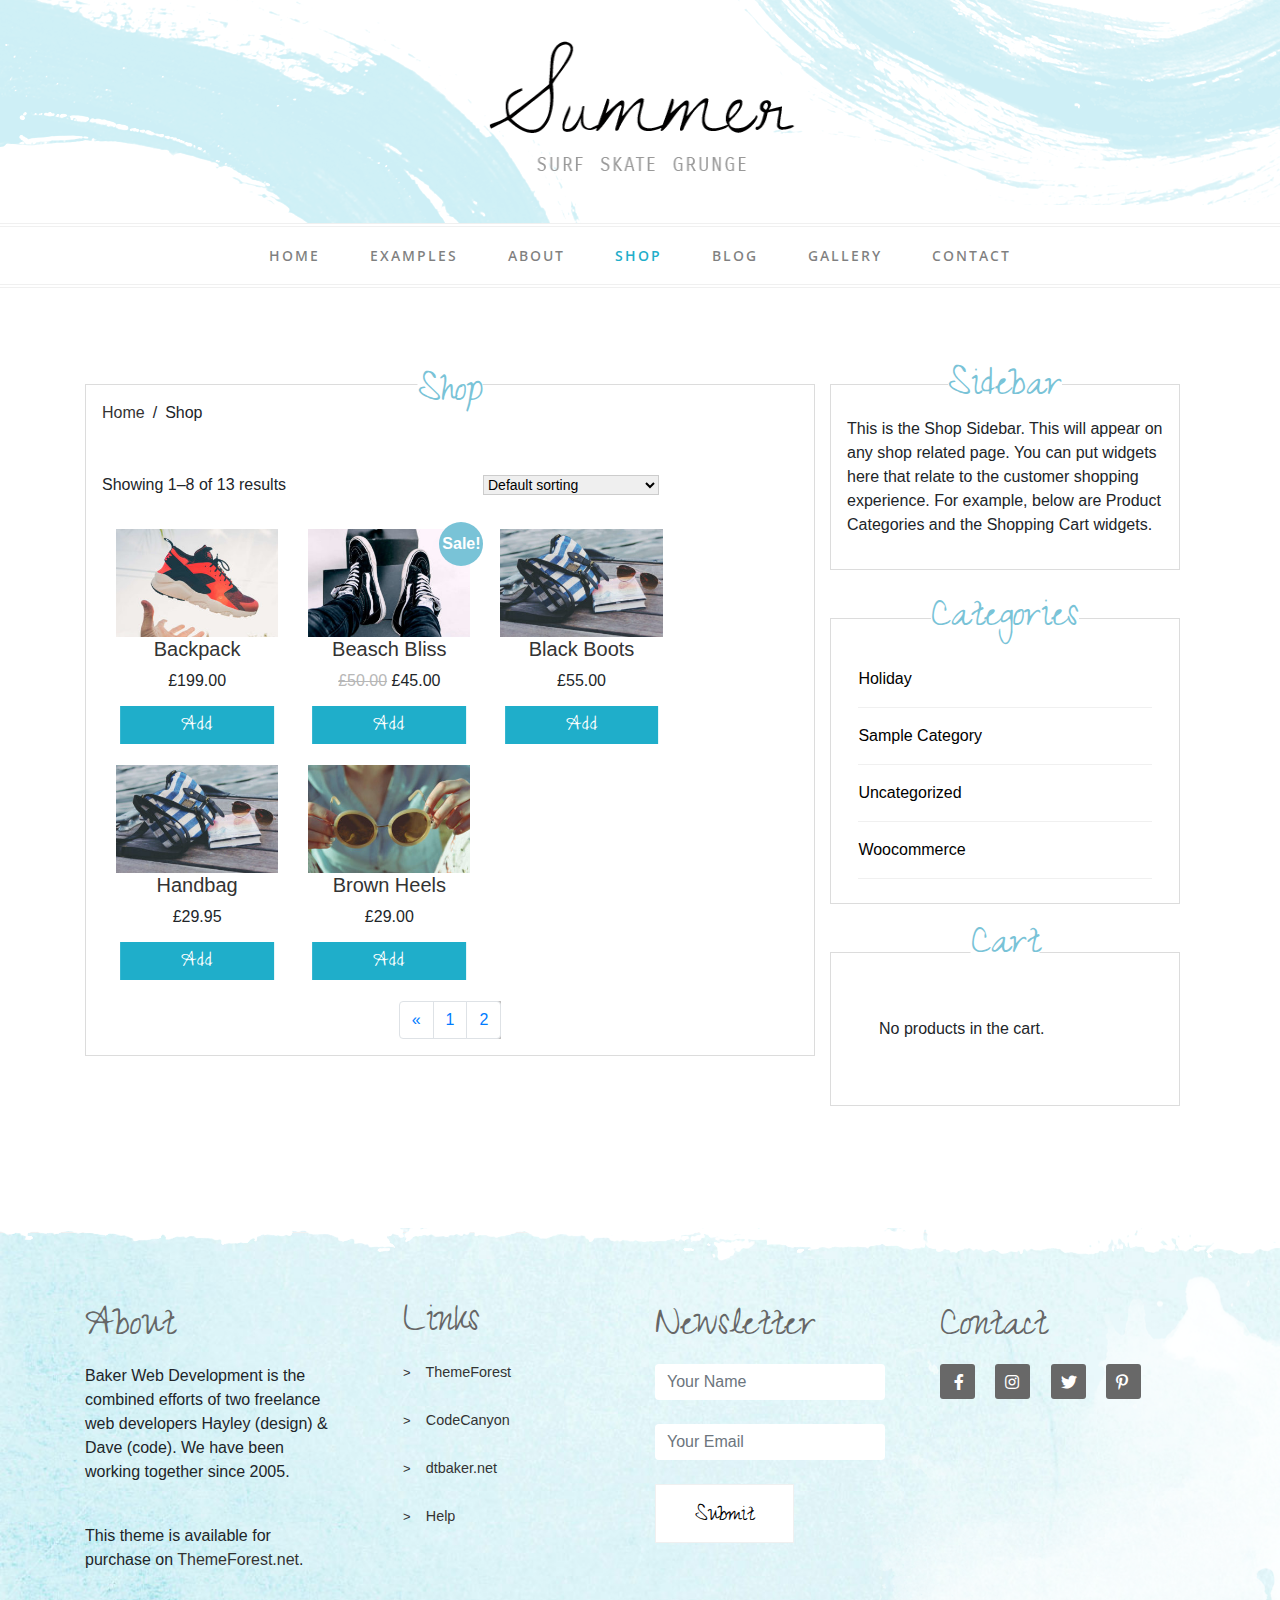
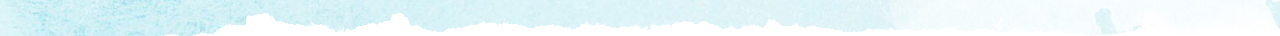
<file: FrontEND/shop2.html>
<!DOCTYPE html>
<html lang="en">

<head>
    <meta charset="UTF-8">
    <meta name="viewport" content="width=device-width, initial-scale=1.0">
    <meta http-equiv="X-UA-Compatible" content="ie=edge">
    <title>Summer Day</title>
    <link rel="icon" href="images/icon.png">
    <link rel="stylesheet" href="https://use.fontawesome.com/releases/v5.0.9/css/all.css">
    <link href="https://fonts.googleapis.com/css?family=Zeyada" rel="stylesheet">
    <link href="https://fonts.googleapis.com/css?family=Open+Sans:400,600,700" rel="stylesheet">
    <link rel="stylesheet" href="https://stackpath.bootstrapcdn.com/bootstrap/4.1.0/css/bootstrap.min.css">
    <link rel="stylesheet" href="https://cdnjs.cloudflare.com/ajax/libs/OwlCarousel2/2.3.4/assets/owl.carousel.min.css">
    <link rel="stylesheet" href="https://cdnjs.cloudflare.com/ajax/libs/OwlCarousel2/2.3.4/assets/owl.theme.default.min.css">
    <link rel="stylesheet" href="css/mystyle.css">
</head>

<body>
    <header>
        <div class="brand">
            <a href="index.html">
                <img width="310" height="143" src="images/logo.png" alt="">
            </a>
        </div>
    </header>
    <nav style="background-color: #fff" ; class="navbar navbar-expand-lg navbar-light ">
        <button class="navbar-toggler" type="button" data-toggle="collapse" data-target="#navbarNav" aria-controls="navbarNav" aria-expanded="false"
            aria-label="Toggle navigation">
            <span class="navbar-toggler-icon"></span>
        </button>
        <div class="collapse justify-content-center navbar-collapse" id="navbarNav">
            <ul class="navbar-nav">
                <li class="nav-item position-relative">
                    <a class="nav-link" href="index.html">HOME</a>
                    <div class="dropdown position-absolute">
                        <ul>
                            <li>
                                <a href="#">Home Boxed</a>
                            </li>
                            <li>
                                <a href="#">Home with Shop</a>
                            </li>
                        </ul>
                    </div>
                </li>
                <li class="nav-item">
                    <a class="nav-link" href="#">Examples</a>
                    <div class="dropdown position-absolute">
                        <ul>
                            <li>
                                <a href="leftslidebar.html">Left Sidebar</a>
                            </li>
                            <li>
                                <a href="#">Normal Title</a>
                            </li>
                            <li>
                                <a href="#">Top Border</a>
                            </li>
                            <li>
                                <a href="#">Blank Page</a>
                            </li>
                            <li>
                                <a href="#">Typography</a>
                            </li>
                            <li>
                                <a href="#">Media Examples</a>
                            </li>
                            <li>
                                <a href="#">Live Backend Demo</a>
                            </li>
                        </ul>
                    </div>
                </li>
                <li class="nav-item">
                    <a class="nav-link " href="about.html">About</a>
                    <div class="dropdown position-absolute">
                        <ul>
                            <li>
                                <a href="#">Documentation</a>
                            </li>
                        </ul>
                    </div>
                </li>
                <li class="nav-item">
                    <a class="nav-link active" href="shop.html">Shop</a>
                    <div class="dropdown position-absolute">
                        <ul>
                            <li>
                                <a href="cart.html">Cart</a>
                            </li>
                            <li>
                                <a href="#">Checkout</a>
                            </li>
                            <li>
                                <a href="#">My Account</a>
                            </li>
                        </ul>
                    </div>
                </li>
                <li class="nav-item">
                    <a class="nav-link" href="blog.html">Blog</a>
                </li>
                <li class="nav-item">
                    <a class="nav-link" href="gallery.html">Gallery</a>
                </li>
                <li class="nav-item">
                    <a class="nav-link" href="contact.html">Contact</a>
                    <div class="dropdown position-absolute">
                        <ul>
                            <li>
                                <a href="#">Contact 2</a>
                            </li>
                            <li>
                                <a href="#">Contact 3</a>
                            </li>
                        </ul>
                    </div>
                </li>
            </ul>
        </div>
    </nav>
    <div id="section2">
        <div class="container">
            <div class="row mt-5 justify-content-between">
                <div class="col-md-8  col-sm-12  ">
                    <div class="p-4 pt-5 mt-5 aside mx-0 position-relative">
                        <h3 style="top:-2.5%;" class="sideheadh3 position-absolute ">Shop</h3>
                        <div class="d-flex p-3">
                            <a style="color:#333" href="index.html">Home&ensp;</a>
                            <p>/&ensp;Shop</p>
                        </div>
                        <div class="row p-3">
                            <div class="col-md-6 col-sm-12">
                                <p class="text-left">Showing 1–8 of 13 results</p>
                            </div>
                            <div class="col-md-4 col-sm-12 ">
                                <select style="border: 1px solid #ccc;font-size: 14px;" name="orderby" class="orderby">
                                    <option value="menu_order" selected='selected'>Default sorting</option>
                                    <option value="popularity">Sort by popularity</option>
                                    <option value="rating">Sort by average rating</option>
                                    <option value="date">Sort by newness</option>
                                    <option value="price">Sort by price: low to high</option>
                                    <option value="price-desc">Sort by price: high to low</option>
                                </select>
                            </div>


                        </div>

                        <div class="row col-12 col-lg-10 col-md-10 mx-0 shopImg">
                            <div class="col-6 col-lg-4 col-md-4 mb-4">
                                <img src="images/shop10.jpg" alt="burda sekil olmali idi" width="100%">
                                <div>
                                    <a href="">
                                        <h5>Backpack</h5>
                                    </a>
                                </div>
                                <p class='mb-5 text-center' text-center>£199.00</p>
                                <a href="" class="button cardButton">Add</a>
                            </div>
                            <div class="col-6 col-lg-4 col-md-4 mb-4 sale position-relative">
                                <img src="images/shop11.jpg" alt="burda sekil olmali idi" width="100%">
                                <div>
                                    <a href="">
                                        <h5>Beasch Bliss</h5>
                                    </a>
                                </div>
                                <p class='mb-5 text-center'>
                                    <span style="text-decoration: line-through;color: #b7b7b7" class="salePrice">£50.00</span> £45.00</p>
                                <a href="" class="button cardButton">Add</a>
                            </div>
                            <div class="col-6 col-lg-4 col-md-4 mb-4">
                                <img src="images/shop12.jpg" alt="burda sekil olmali idi" width="100%">
                                <div>
                                    <a href="">
                                        <h5>Black Boots</h5>
                                    </a>
                                </div>
                                <p class='mb-5 text-center'>£55.00</p>
                                <a href="" class="button cardButton">Add</a>
                            </div>
                            <div class="col-6 col-lg-4 col-md-4 mb-4">
                                <img src="images/shop13.jpg" alt="burda sekil olmali idi" width="100%">
                                <div>
                                    <a href="">
                                        <h5>Handbag</h5>
                                    </a>
                                </div>
                                <p class='mb-5 text-center'>£29.95</p>
                                <a href="" class="button cardButton">Add</a>
                            </div>
                            <div class="col-6 col-lg-4 col-md-4 mb-4">
                                <img src="images/shop14.jpg" alt="burda sekil olmali idi" width="100%">
                                <div>
                                    <a href="">
                                        <h5>Brown Heels</h5>
                                    </a>
                                </div>
                                <p class='mb-5 text-center'>£29.00</p>
                                <a href="" class="button cardButton">Add</a>
                            </div>
                        
                            
                        </div>


                <div aria-label="Page navigation example">
                        <ol class="pagination justify-content-center">
                          <li class="page-item">
                            <a class="page-link" href="shop.html" aria-label="Previous">
                              <span aria-hidden="true">&laquo;</span>
                              <span class="sr-only">Previous</span>
                            </a>
                          </li>
                          <li class="page-item"><a class="page-link" href="shop.html">1</a></li>
                          <li class="page-item activepage"><a class="page-link" href="shop2.html">2</a></li>
                         
                        
                        </ol>
                      </div>
                    </div>
                </div>



                <div class="col-md-4 col-sm-12 rightCol mt-5">

                    <!-- right side -->

                    <div class=" aside  row ">
                        <h3 class="position-absolute tags " style="top:-3%;">Sidebar</h3>
                        <p class="p-3 text-left mt-3 SidebarText">This is the Shop Sidebar. This will appear on any shop related page. You can put widgets here that
                            relate to the customer shopping experience. For example, below are Product Categories and the
                            Shopping Cart widgets.</p>
                    </div>
                    <div class=" aside  row mt-5">
                        <h3 class="position-absolute mt-1 categories">Categories</h3>
                        <ul class="text-left py-4 categor ">
                            <li class="p-3  pt-4" style="border-bottom: 1px solid #f0f0f0">
                                <a href="">Holiday</a>
                            </li>
                            <li class="p-3 " style="border-bottom: 1px solid #f0f0f0">
                                <a href="">Sample Category</a>
                            </li>
                            <li class="p-3 " style="border-bottom: 1px solid #f0f0f0">
                                <a href="">Uncategorized</a>
                            </li>
                            <li class="p-3 " style="border-bottom: 1px solid #f0f0f0">
                                <a href="">Woocommerce</a>
                            </li>

                        </ul>
                    </div>
                    <div class=" aside  cart row  mt-5">
                            <h3 class="position-absolute tags ">Cart</h3>
                            <p class="p-5 text-left mt-3">No products in the cart.</p>
                        </div>


             


            </div>
        </div>
    </div>
    <footer class="mt-10">
        <div class="container">
            <div class="row ">
                <div class="col-md-3 col-sm-12  my-5 ">

                    <h3>About</h3>
                    <ul>
                        <p>Baker Web Development is the combined efforts of two freelance web developers Hayley (design) & Dave
                            (code). We have been working together since 2005.</p>
                        <br>
                        <p>This theme is available for purchase on
                            <a href="https://themeforest.net/">ThemeForest.net</a>.</p>
                    </ul>

                </div>
                <div class="col-md-3 col-sm-12  my-5  pl-5">

                    <h3>Links</h3>
                    <ul>
                        <li class="">
                            <a href="">
                                <span>></span> &ensp; ThemeForest</a>
                        </li>
                        <li class="pt-4">
                            <a href="">
                                <span>></span> &ensp; CodeCanyon</a>
                        </li>
                        <li class="pt-4">
                            <a href="">
                                <span>></span> &ensp; dtbaker.net</a>
                        </li>
                        <li class="pt-4">
                            <a href="">
                                <span>></span> &ensp; Help</a>
                        </li>
                    </ul>
                </div>
                <div class="my-5 col-md-3 col-sm-12">
                    <h3>Newsletter</h3>
                    <input class="form-control" type="text" placeholder="Your Name">
                    <input class="form-control mt-4" type="email" placeholder="Your Email">
                    <button class="mt-4" type="submit">Submit</button>
                </div>
                <div class="col-md-3 col-sm-12  my-5 contact">

                    <h3>Contact</h3>

                    <a target="_blank" class="" href="https://www.facebook.com/pervin.qurbanli">
                        <i class="fab fa-facebook-f"></i>
                    </a>

                    </span>
                    <a target="_blank" class="ml-3" href="https://www.instagram.com/qp_62/">
                        <i class="fab fa-instagram"></i>
                    </a>
                    <a target="_blank" class="ml-3" href="https://twitter.com/qp_o62">
                        <i class="fab fa-twitter"></i>
                    </a>
                    <a target="_blank" class="ml-3" href="">
                        <i class="fab  fa-pinterest-p"></i>
                    </a>

                </div>
            </div>
        </div>


    </footer>

    <script src="https://code.jquery.com/jquery-3.3.1.min.js"></script>
    <script src="https://cdnjs.cloudflare.com/ajax/libs/OwlCarousel2/2.3.4/owl.carousel.min.js"></script>
    <script src="https://cdnjs.cloudflare.com/ajax/libs/popper.js/1.14.0/umd/popper.min.js" integrity="sha384-cs/chFZiN24E4KMATLdqdvsezGxaGsi4hLGOzlXwp5UZB1LY//20VyM2taTB4QvJ"
        crossorigin="anonymous"></script>
    <script src="https://stackpath.bootstrapcdn.com/bootstrap/4.1.0/js/bootstrap.min.js" integrity="sha384-uefMccjFJAIv6A+rW+L4AHf99KvxDjWSu1z9VI8SKNVmz4sk7buKt/6v9KI65qnm"
        crossorigin="anonymous"></script>
    <script src="js/main.js"></script>

</body>

</html>
</file>
<file: FrontEND/css/mystyle.css>
/* umumi */
*{
    padding: 0;
    margin: 0;
    box-sizing: border-box;
}
 
 a:hover{
   text-decoration:none;  
   color: dodgerblue!important;
 }
 li{
     list-style-type: none;
 }
 h2 a:hover{
     color: #000!important;
 }
 i:hover{
     cursor: pointer;
 }
 .mt-10{
     margin-top: 7rem;
 }
 .active{
     color: dodgerblue;
 }
 button:hover{
     cursor: pointer;
 }
 a{
     color: #333;
 }
 a.button{
     transition: all .3s linear;
     background-color: #79c3d7;
 }
 a.button:hover{
     color: white!important;
     background-color: #5da5b9;
}
.fa-times{
    position: absolute;
}
.fa-times:hover{
    color: white!important;
    border-radius: 50%;
    display: inline-block;
    
    padding: 2px;
    background: red;
}
/*  */
/* header starts */
header{
    text-align: center;
}
header .brand{
    background-image: url(../images/headerleft.png), url(../images/headerright.png);
    height: 223px;
    background-repeat: no-repeat, no-repeat;
    background-position: left top, right top;
}
header .brand img{
    vertical-align: middle;
    cursor: pointer;
}
header .brand:before{
    content: "";
    display: inline-block;
    height: 100%;
    vertical-align: middle;
}
/* end of header */

.activepage{
    background: #c2c0c0!important;
    color:#333!important;
}

/* navbar starts */
nav{
    background-color: white!important;
    border-top-color: #f0f0f0;
    border-top-style: double;
    border-top-width: 4px;
    border-bottom-color: #f0f0f0;
    border-bottom-style: double;
    border-bottom-width: 4px;
    font-size: 14px;
    font-weight: 600;
    letter-spacing: 2px;
    text-transform: uppercase;
    font-family: 'Open Sans';
}
            nav ul li a{
                padding: 10px 25px!important;
            }
            nav  a.active{
                color: #1faeca!important;
            }
            nav .dropdown{
                display: none;
                background: #FFF;
                border-color: #f0f0f0;
                z-index: 60 ;
            }
            nav .nav-item:hover .dropdown{
                display: block;
            }
            nav .dropdown li{
                padding: 12px 0px;
                white-space: nowrap;
                border: 1px solid #f0f0f0;
            }
/* end of navbar */

/* slide starts */

.item{   
    height: 50vh;
    width: 100%;
    background-size: cover;
  
}

            .part1::before{
                content: '';
                z-index: 2;
                width: 100%;
                height: 96px;
                background-position: right top;
                pointer-events:none;
                left: 0%;
                top: 0;
                position: absolute;
                background-image: url('../images/beforeTop.png');   
            }
            .part1::after{
                content: '';
                z-index: 5;
                width: 100%;
                height:150px;
                background-position: right top;
                pointer-events:none;
                left: 0%;
                bottom: -12%;
                background-repeat: repeat-x;
                position: absolute;
                background-image: url('../images/afterBottom.png');   
            
            }
            .slide1{
                background-image: url('../images/mainslider1.jpg');
            }
            .slide2{
                background-image: url('../images/mainslider2.jpg');
            }
            .slide3{
                background-image: url('../images/mainslider3.jpg');
            }
            .slide4{
                background-image: url('../images/mainslider4.jpg');
            }
            .slide5{
                background-image: url('../images/mainslider5.jpg');
            }
            /* end of slide */

/* article */
.article p{
    margin-top: 30px;
    padding: 40px 40px;
    border-top:1px solid gainsboro;
    border-bottom:1px solid gainsboro;
}
/*  */

/* section */
section .col-12,.aside{
    width: 100%;
    border: 1px solid gainsboro;        
    padding:0px!important;
    text-align: center;
    position: relative;   
}
                /* left icons on before */
.icons{  
    padding: 20px;
    right: 2%;
    z-index: 500;
}
.icons i{
    font-size: 1.3em;
    color: #656565;
}
.icons a{
    color: #333;
}
.icons a:hover i{
    color: #333;
}
/* left col-8's after and before*/

/* section .top::before,
section .bottom::after,{
    content: '';
    position: absolute;
    width: 100%; 
    background-repeat: no-repeat; 
}
section .top::before{ 
    height: 151px;
    width: 219px;
    top: 0;
    right: 0%;
    background-image: url('../images/section2right.png')
}

section .bottom::after{ 
    height: 400px;
    height: 251px; 
    left: 0;
    bottom: 15%;
    background-image: url('../images/section2bottom.png');
} */






.top::before{ 
    content: '';
    position: absolute; 
    top: 0;
    right: 0;
    width: 215px;
    height: 150px;  background-repeat: no-repeat;
    background: url(../images/section2right.png);

}
.bottom::after{  
    content: '';
    position: absolute;    
    bottom: 35%;
    left: 0;
    width: 100%;
    height: 70px;
    background-repeat: no-repeat;
    background: url(../images/section2bottom.png);    
}
.second2::after{
    bottom: 40%;
}
.sec1::after{
    bottom: 45%;
}
.sec2::after{
    bottom: 46%;
}
.sec3::after{
    bottom: 45%;
}
.sec4::after{
    bottom: 45%;
}
/*  */
.col-12 img{    
    object-fit: cover;    
}
.col-12 .button{
    background: #1faeca;
    font-size: 30px;
    color: white;
    font-family: 'Zeyada';
    display: inline-block;
    margin-bottom: 10px;
    position: absolute;
    bottom: -6%;
    left: 50%;
    transform: translateX(-50%);
    padding: 14px 39px 6px 39px;
    line-height: 1;
}
.text .title{
    font-family: 'Zeyada';
    font-size: 40px;
    font-style: normal;
    font-weight: 400;
    height: 100px;
    text-align: center;
    padding-top: 30px;
}
.text .title h2 a{
    color: inherit;
    font-size: 1.3em;
}
section .col-12 .text {
   text-align: center;
}
/*  */
 /* right */
 .aside{
     width: 100%;
    
 }

.aside h3{
     color: #79c3d7;
     font-family: 'Zeyada';
     font-size: 45px;
     font-style: normal;
     z-index: 10;
     display: inline-block;
     margin: 0;
     text-align: center;
     background-color: white;
     top:-10.5%;
     left: 50%;
     transform: translateX(-50%)
 }
 .aside h3.tags{
     margin-top:  -5%!important;
 }
 .aside .tagcloud a:hover{
     text-decoration: underline;
 }
 .aside h3.instagram{
     margin-top:  6%!important;
 }
 .aside ul {
     width: 90%;
     margin: auto!important;
 }
 .aside ul li {  
     padding-left: 0!important;
     margin-left: 10px!important;
     margin-right: 10px!important;                

 }
 .aside ul li a{
     color: black;
 }
 .aside  .tagcloud {
     width: 100%;    
 }
 .aside  .tagcloud ul{
     width: 100%;
     display: flex;               
     justify-content: start;
     flex-wrap: wrap;
     margin: 20px 0!important;
     padding: 20px 0;     
 }.aside  .tagcloud ul li{
     width: calc(100% / 6);
 } 
 .aside  .tagcloud a{
     font-size: 1em!important;
     padding: 10px 20px!important;
 } 
 .aside .col-4 img{
     margin: 0!important;
 }
/* right side ends */

/* footer starts */
footer{      
        background-image: url(../images/footer1.png),url(../images/footer2.png),url(../images/footer3.png);
        background-repeat: repeat-x,no-repeat,repeat-x;
        background-position: left top,right bottom,left top;
        background-size: 3000px 48px,1500px 422px,auto 100%;
        background-clip: border-box,border-box,padding-box;
        background-origin: border-box,border-box,padding-box;
        border-top: 10px solid transparent;
    }
    footer .container   h3{
        color: #666666;
                font-family: 'Zeyada';
                font-size: 45px;
                font-style: normal;
                z-index: 10;
                margin-top: 10%;               
    }
    footer .container ul li a span{
        font-size: 0.9em;
    }
    footer .container ul li a{
        font-size: 0.9em;
    }
    footer input{
        width: 90%!important;
        border: none!important;
    }  
    footer button{
        background: #FFF;
        border: 1px solid #f0f0f0;
        color: #000;
        font-family: 'Zeyada'; 
        font-size: 25px!important;       
        padding: 14px 39px 6px 39px!important;   
    } 
    footer .contact a{
        background-color: #686868;
        width: 35px;
        height: 35px;
        display: inline-block!important;
        border-radius: 3px; 
        transition: all 0.3s linear;        
    }
    footer .contact a:hover{
        opacity: .8;
    }
    footer .contact a i{
        color: white;
        display: inline-block!important;
        padding: 10px!important;
    }
    footer .contact a i.fa-facebook-f{
        padding-left: 14px!important;
    }
    /* contact.html */
.btn{
    background: #79c3d7;
    font-size: 30px;
    color: white;
    font-family: 'Zeyada';      
    padding: 14px 39px 6px 39px;
    line-height: 1;
    outline: none;
}
.contact .leftCol i{
    background-color: #b6dce8;
    padding: 15px;
    border-radius: 50%;
    color: white;
}
.leftcol{
    margin: 10px!important;
}
.contact{   
    border: none!important;
}
/* ABOUT HTML */
.aboutView:hover{
    color: white!important;  
    opacity: .8;
}
.inputscontact{
    margin-top: 5rem;
}
.service i{   
    border-radius: 50%;
    padding: 25px;
    color: white;
    transition:  all 0.3s linear;
}
.service i:hover{
    color: #1faeca!important;
}
.service i{
    display: inline-block;
}
.service h5{
    color: #1faeca;
    cursor: pointer;
    font-weight: 300
}
.about-slider::after,
.about-slider::before{
    display: none;
}
.owl-prev{
    position: absolute;
    top:45%!important;
    left: 2%;
    color: lightgray!important;
    outline: none!important;
}
.owl-next{
    color: lightgray!important;
    outline: none!important;
    position: absolute;
    top:45%!important;
    right: 2%;
}
.owl-prev:hover,
.owl-next:hover{
    background-color: transparent!important;
    color: white!important;
}    /*  */

/* gallery */
.gallerySlide::after,
.gallerySlide::before{
    display: none!important;
}
/* bloh html */
.blogText{
    padding: 20px;
    text-align: left;
}
/* card */
.cardButton{
    font-size: 1.5em!important;
    width: 80%;
    margin: auto;
    padding: 9px 25px 5px 25px !important;
}
.sale::before{
    content: 'Sale!';
    width: 44px;
    height: 44px;
    font-weight: 700;
    background-color: #79c3d7;
    border-radius:50%;    
    text-align: center;
    line-height: 44px;
    position: absolute; 
    z-index: 3;
    top: -7px;
    right: 2px;
    color: white;
}


.returnShop{
    position: relative!important ;
   
}
/*  */
 /* @media */
/* Large Devices, Wide Screens */
@media only screen and (max-width : 1200px) {
 .aside p{
        font-size: 0.7em;
        text-align: left;
    }
   
    .aside .tagcloud{
        padding-right: 40px;
    }  
    .aside h3.instagram{
        top:-12%;
    }
    #section2 img{
        display: block;
        width: 100%!important;
        margin: auto;   
    }
    .col-12::before,
    .col-12::after,.col-md-8 .icons{
        display: none!important;
    }

    footer .contact a{
        width: 30px;
        height: 30px; 
        margin: 0!important;      
     }
     footer button[type='submit']{
         padding: 10px 20px 5px 20px!important
     }
     footer p{
         font-size: .7em!important
     }
}
 
/* Medium Devices, Desktops */
@media only screen and (max-width : 992px) {
    /* right side */
    
 
}
 
/* Small Devices, Tablets */
@media only screen and (max-width : 768px) {
    #section2 img{
        display: block;
        width: 100%!important;
        margin: auto;   
    }
    .aside h3.instagram{
        top: -10%!important
    }
     .aside .categor ul{
        margin-right: 40px!important;
        overflow: hidden!important;
    }



    /* contact html */
    textarea{
        width: 95%;
    }
    p.leftcol{
        font-size: .6em!important;        
    }
    .contact i{
        font-size: .8em!important;
        padding: 10px!important;
    }
    .ourContact{
        font-size: 1.2em!important;
    }
    .socialLink{
        margin-top: 0!important;
        padding-top:0!important ;
    }
    /*  */
    section  .item{
        background-size: contain;
        height: 230px;
        background-repeat: no-repeat;       
    }   
    .leftSidebar img.context{
        width: 70%;
    }
    .serviceDiv i{
        padding: 15px!important;
    }
    .inputscontact a.button{
    padding: 8px 20px 5px 20px!important;
    }
    /* right side */
    .aside{
        margin-right: 0!important;
    }
    .aside p{
        font-size: 0.6em;
        text-align: left;
        width: 100%;
    }
    .aside img{
        width: 95%!important;
    }
    .aside .tagcloud ul li{
    width: calc(100% / 4);   
    }
    .aside h3.instagram{
        top:-15%;
    }
    .aside .instaPic {
        padding: 0!important;
        padding-top: 20px!important;
        margin: 0;
    }
    .col-12::before,
    .col-12::after,
    .col-md-8 .icons{      
        display: none;
} 
    /* footer */
   
    footer .contact a{
       width: 30px;
       height: 30px; 
       margin: 0!important;      
    }
    footer button[type='submit']{
        padding: 10px 20px 5px 20px!important
    }
    footer p{
        font-size: .7em!important
    } 
} 
/* Extra Small Devices, Phones */ 
@media only screen and (max-width : 480px) {
    /* all HTML */
    #section2 img{
        display: block;
        width: 100%!important;
    }
    #section2 #message{
        width: 110%;
    }   
    header .brand{
        background-image: none;
    }
    .owl-carousel .item{
        background-size: contain;
        height: 100px;
        background-repeat: no-repeat;       
    }    
    .col-12::before,
    .col-12::after,
    .col-md-8 .icons{      
        display: none;
    } 
    .part1::after{      
        bottom: -30%;        
    }    
    .text .title span a{
        padding-top:40px;
    }
    .text p{
        padding: 0% 20px 0 20px
    }
/* right side starts */
    
    .aside{
        margin-left: 0px!important;
    }    
    .aside p{
        padding: 0px!important;
        font-size: 1.3em;
        text-align: center;
    }
    .aside img{       
        width: 60%!important;
    }
    .aside{      
        margin-top: 40%;
        padding-top: 0;       
    }
    .aside h3.tags{
        top: -5%;
    }
    .aside h3.about{
        top: -5%;
    }
    .aside h3.instagram{
        top: -10%;
    }
    .aside h3.ategories{
        top: -5%;
    }
    .aside ul.categor{
        padding: 0 20px 20px 0;

    }
    .aside .instaPic img{
        width: 90%!important;
        margin: 0;
        padding: 0;
    }
    .aside .tagcloud {
        display: block;
        text-align: left; 
    }
    .leftSidebar p{
        font-size: 0.9em;
    }

    .leftSidebar img.context{
        width: 80%;
    }
 /* rightside end*/

/* contact html */
    .leftColBorder{
        border: none!important;
    }
    /* about html */
    .aboutHtml{
        margin-top: 0!important;
    }
    .about p{
        font-size: .8em;
        text-align: left;
    }    
    .ourStafPic a.button{
      padding: 10px 25px 9px 25px!important;
      bottom: -5%;
      
    }
    /* card */
    .shopImg img{
        width: 100%!important;
        padding: 0!important;
    }
    .cardButton{
        font-size: 1em!important;
        width: 80%;
        margin: auto;
        padding: 9px 25px 5px 25px !important;
    }
    .salePrice{
        font-size: 18px;
    }
    .SidebarText{
      font-size: 1em!important;
        margin: 40px!important;
    }
    .cart p{
        margin: 30px 20px!important
    }
    

}
</file>
